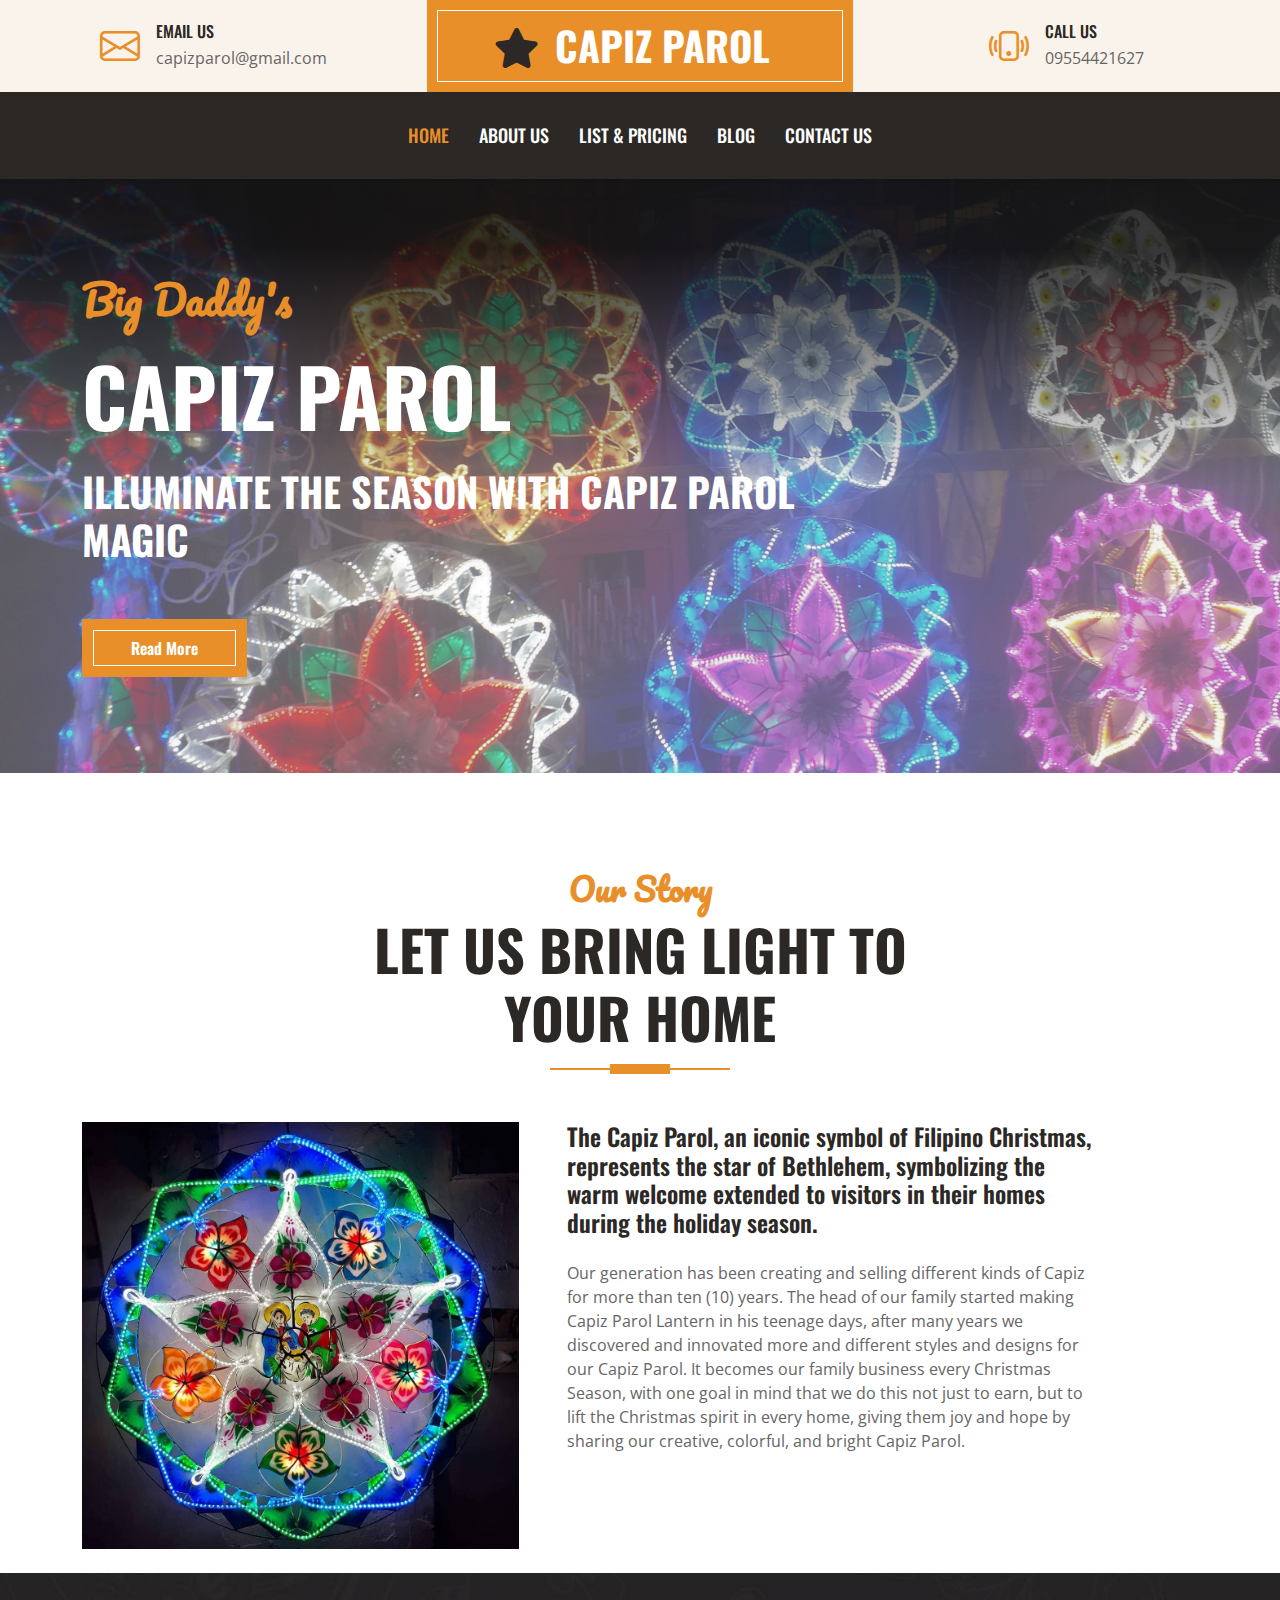
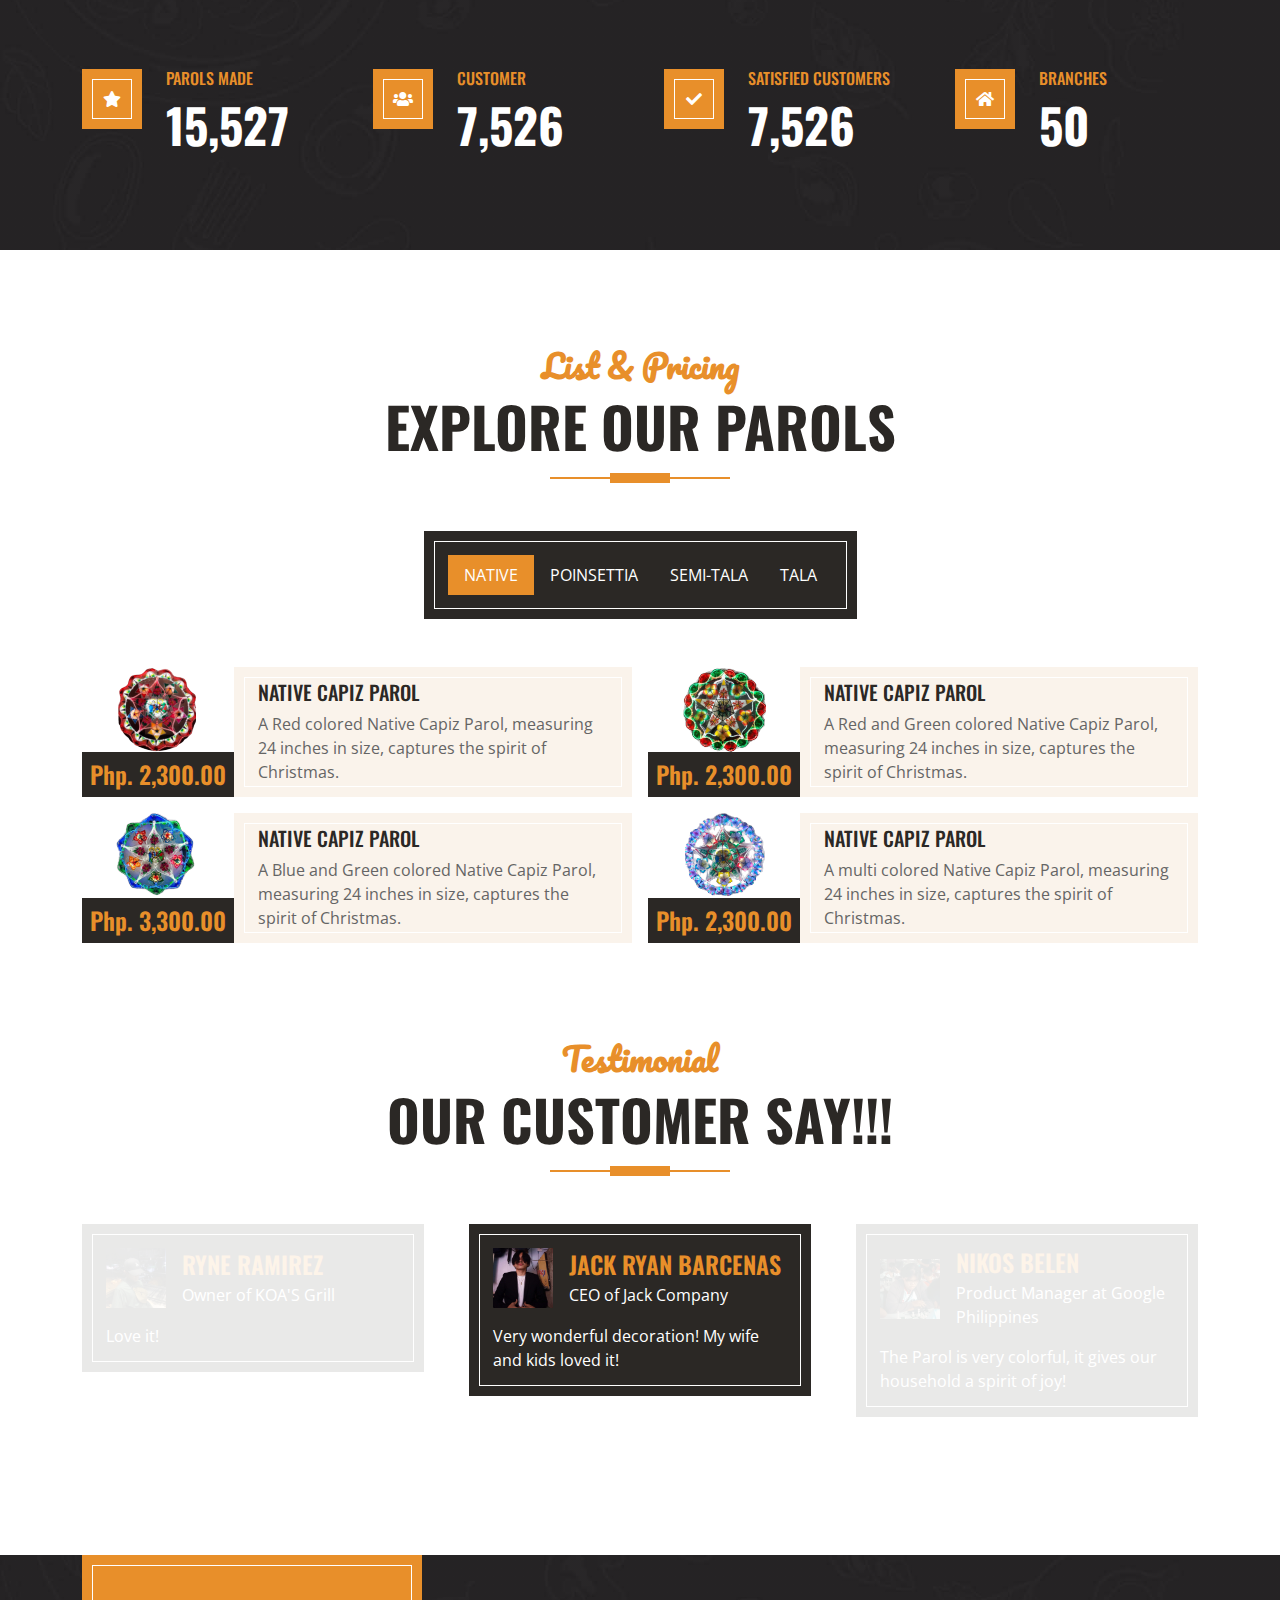
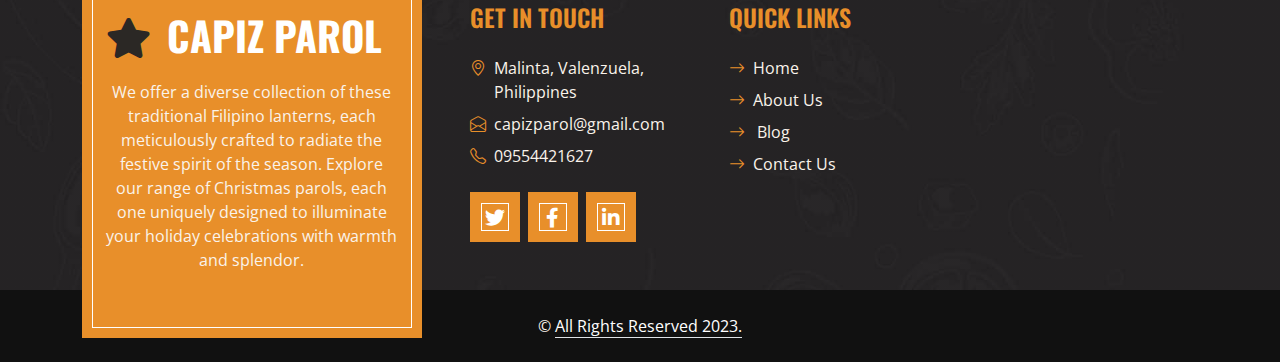
<file: index.html>
<!DOCTYPE html>
<html lang="en">

<head>
    <meta charset="utf-8">
    <title>Capiz Parol</title>
    <meta content="width=device-width, initial-scale=1.0" name="viewport">
    <meta content="Free HTML Templates" name="keywords">
    <meta content="Free HTML Templates" name="description">

    <!-- Favicon -->
    <link href="img/favicon.ico" rel="icon">

    <!-- Google Web Fonts -->
    <link rel="preconnect" href="https://fonts.googleapis.com">
    <link rel="preconnect" href="https://fonts.gstatic.com" crossorigin>
    <link href="https://fonts.googleapis.com/css2?family=Open+Sans:wght@400;600&family=Oswald:wght@500;600;700&family=Pacifico&display=swap" rel="stylesheet"> 

    <!-- Icon Font Stylesheet -->
    <link href="https://cdnjs.cloudflare.com/ajax/libs/font-awesome/5.10.0/css/all.min.css" rel="stylesheet">
    <link href="https://cdn.jsdelivr.net/npm/bootstrap-icons@1.4.1/font/bootstrap-icons.css" rel="stylesheet">

    <!-- Libraries Stylesheet -->
    <link href="lib/owlcarousel/assets/owl.carousel.min.css" rel="stylesheet">

    <!-- Customized Bootstrap Stylesheet -->
    <link href="css/bootstrap.min.css" rel="stylesheet">

    <!-- Template Stylesheet -->
    <link href="css/style.css" rel="stylesheet">
    <link rel="icon" href="img/logo.png">
</head>

<body>
    <!-- Topbar Start -->
    <div class="container-fluid px-0 d-none d-lg-block">
        <div class="row gx-0">
            <div class="col-lg-4 text-center bg-secondary py-3">
                <div class="d-inline-flex align-items-center justify-content-center">
                    <i class="bi bi-envelope fs-1 text-primary me-3"></i>
                    <div class="text-start">
                        <h6 class="text-uppercase mb-1">Email Us</h6>
                        <span>capizparol@gmail.com</span>
                    </div>
                </div>
            </div>
            <div class="col-lg-4 text-center bg-primary border-inner py-3">
                <div class="d-inline-flex align-items-center justify-content-center">
                    <a href="index.html" class="navbar-brand">
                        <h1 class="m-0 text-uppercase text-white"><i class="fa fa-star fs-1 text-dark me-3"></i>Capiz Parol</h1>
                    </a>
                </div>
            </div>
            <div class="col-lg-4 text-center bg-secondary py-3">
                <div class="d-inline-flex align-items-center justify-content-center">
                    <i class="bi bi-phone-vibrate fs-1 text-primary me-3"></i>
                    <div class="text-start">
                        <h6 class="text-uppercase mb-1">Call Us</h6>
                        <span>09554421627</span>
                    </div>
                </div>
            </div>
        </div>
    </div>
    <!-- Topbar End -->


    <!-- Navbar Start -->
    <nav class="navbar navbar-expand-lg bg-dark navbar-dark shadow-sm py-3 py-lg-0 px-3 px-lg-0">
        <a href="index.html" class="navbar-brand d-block d-lg-none">
            <h1 class="m-0 text-uppercase text-white"><i class="fa fa-birthday-cake fs-1 text-primary me-3"></i>Capiz Parol</h1>
        </a>
        <button class="navbar-toggler" type="button" data-bs-toggle="collapse" data-bs-target="#navbarCollapse">
            <span class="navbar-toggler-icon"></span>
        </button>
        <div class="collapse navbar-collapse" id="navbarCollapse">
            <div class="navbar-nav ms-auto mx-lg-auto py-0">
                <a href="index.html" class="nav-item nav-link active">Home</a>
                <a href="about.html" class="nav-item nav-link">About Us</a>
                <a href="menu.html" class="nav-item nav-link">List & Pricing</a>
                <a href="blog.html" class="nav-item nav-link">Blog</a>
                <a href="contact.html" class="nav-item nav-link">Contact Us</a>
            </div>
        </div>
    </nav>
    <!-- Navbar End -->


    <!-- Hero Start -->
    <div class="container-fluid bg-primary py-5 mb-5 hero-header">
        <div class="container py-5">
            <div class="row justify-content-start">
                <div class="col-lg-8 text-center text-lg-start">
                    <h1 class="font-secondary text-primary mb-4">Big Daddy's</h1>
                    <h1 class="display-1 text-uppercase text-white mb-4">Capiz Parol</h1>
                    <h1 class="text-uppercase text-white">Illuminate the Season with Capiz Parol Magic</h1>
                    <div class="d-flex align-items-center justify-content-center justify-content-lg-start pt-5">
                        <a href="about.html" class="btn btn-primary border-inner py-3 px-5 me-5">Read More</a>
                        
                    </div>
                </div>
            </div>
        </div>
    </div>
    <!-- Hero End -->



    <!-- About Start -->
    <div class="container-fluid pt-5">
        <div class="container">
            <div class="section-title position-relative text-center mx-auto mb-5 pb-3" style="max-width: 600px;">
                <h2 class="text-primary font-secondary">Our Story</h2>
                <h1 class="display-4 text-uppercase">Let us Bring light to your home</h1>
            </div>
            <div class="row gx-5">
                <div class="col-lg-5 mb-5 mb-lg-0" style="min-height: 400px;">
                    <div class="position-relative h-100">
                        <img class="position-absolute w-100 h-100" src="img/parol-about.jpg" style="object-fit: cover;">
                    </div>
                </div>
                <div class="col-lg-6 pb-5">
                    <h4 class="mb-4">The Capiz Parol, an iconic symbol of Filipino Christmas, represents the star of Bethlehem, symbolizing the warm welcome extended to visitors 
                        in their homes during the holiday season.</h4>

                    <p class="mb-5">Our generation has been creating and selling different kinds of Capiz for more than ten (10) years. The head of our family started making Capiz 
                        Parol Lantern in his teenage days, after many years we discovered and innovated more and different styles and designs for our Capiz Parol. It becomes our 
                        family business every Christmas Season, with one goal in mind that we do this not just to earn, but to lift the Christmas spirit in every home, giving them 
                        joy and hope by sharing our creative, colorful, and bright Capiz Parol.</p>
                    
                </div>
            </div>
        </div>
    </div>
    <!-- About End -->


    <!-- Facts Start -->
    <br>
    <div class="container-fluid bg-img py-5 mb-5">
        <div class="container py-5">
            <div class="row gx-5 gy-4">
                <div class="col-lg-3 col-md-6">
                    <div class="d-flex">
                        <div class="bg-primary border-inner d-flex align-items-center justify-content-center mb-3" style="width: 60px; height: 60px;">
                            <i class="fa fa-star text-white"></i>
                        </div>
                        <div class="ps-4">
                            <h6 class="text-primary text-uppercase">Parols made</h6>
                            <h1 class="display-5 text-white mb-0" data-toggle="counter-up">15,527</h1>
                        </div>
                    </div>
                </div>
                <div class="col-lg-3 col-md-6">
                    <div class="d-flex">
                        <div class="bg-primary border-inner d-flex align-items-center justify-content-center mb-3" style="width: 60px; height: 60px;">
                            <i class="fa fa-users text-white"></i>
                        </div>
                        <div class="ps-4">
                            <h6 class="text-primary text-uppercase">Customer</h6>
                            <h1 class="display-5 text-white mb-0" data-toggle="counter-up">7,526</h1>
                        </div>
                    </div>
                </div>
                <div class="col-lg-3 col-md-6">
                    <div class="d-flex">
                        <div class="bg-primary border-inner d-flex align-items-center justify-content-center mb-3" style="width: 60px; height: 60px;">
                            <i class="fa fa-check text-white"></i>
                        </div>
                        <div class="ps-4">
                            <h6 class="text-primary text-uppercase">Satisfied Customers</h6>
                            <h1 class="display-5 text-white mb-0" data-toggle="counter-up">7,526</h1>
                        </div>
                    </div>
                </div>
                <div class="col-lg-3 col-md-6">
                    <div class="d-flex">
                        <div class="bg-primary border-inner d-flex align-items-center justify-content-center mb-3" style="width: 60px; height: 60px;">
                            <i class="fa fa-home text-white"></i>
                        </div>
                        <div class="ps-4">
                            <h6 class="text-primary text-uppercase">Branches</h6>
                            <h1 class="display-5 text-white mb-0" data-toggle="counter-up">50</h1>
                        </div>
                    </div>
                </div>
            </div>
        </div>
    </div>
    <!-- Facts End -->


    <!-- Products Start -->
    <div class="container-fluid about py-5">
        <div class="container">
            <div class="section-title position-relative text-center mx-auto mb-5 pb-3" style="max-width: 600px;">
                <h2 class="text-primary font-secondary">List & Pricing</h2>
                <h1 class="display-4 text-uppercase">Explore Our Parols</h1>
            </div>
            <div class="tab-class text-center">
                <ul class="nav nav-pills d-inline-flex justify-content-center bg-dark text-uppercase border-inner p-4 mb-5">
                    <li class="nav-item">
                        <a class="nav-link text-white active" data-bs-toggle="pill" href="#tab-1">Native</a>
                    </li>
                    <li class="nav-item">
                        <a class="nav-link text-white " data-bs-toggle="pill" href="#tab-2">Poinsettia</a>
                    </li>
                    <li class="nav-item">
                        <a class="nav-link text-white" data-bs-toggle="pill" href="#tab-3">Semi-Tala</a>
                    </li>
                    <li class="nav-item">
                        <a class="nav-link text-white" data-bs-toggle="pill" href="#tab-4">Tala</a>
                    </li>
                </ul>
                <div class="tab-content">
                    <div id="tab-1" class="tab-pane fade show p-0 active">
                        <div class="row g-3">
                            <div class="col-lg-6">
                                <div class="d-flex h-100">
                                    <div class="flex-shrink-0">
                                        <img class="img-fluid" src="img/native/native-red.png" alt="" style="width: 150px; height: 85px;">
                                        <h4 class="bg-dark text-primary p-2 m-0">Php. 2,300.00</h4>
                                    </div>
                                    <div class="d-flex flex-column justify-content-center text-start bg-secondary border-inner px-4">
                                        <h5 class="text-uppercase">Native Capiz Parol</h5>
                                        <span>A Red colored Native Capiz Parol, measuring 24 inches in size, captures the spirit of Christmas.</span>
                                    </div>
                                </div>
                            </div>
                            <div class="col-lg-6">
                                <div class="d-flex h-100">
                                    <div class="flex-shrink-0">
                                        <img class="img-fluid" src="img/native/native-red-green.png" alt="" style="width: 150px; height: 85px;">
                                        <h4 class="bg-dark text-primary p-2 m-0">Php. 2,300.00</h4>
                                    </div>
                                    <div class="d-flex flex-column justify-content-center text-start bg-secondary border-inner px-4">
                                        <h5 class="text-uppercase">Native Capiz Parol</h5>
                                        <span>A Red and Green colored Native Capiz Parol, measuring 24 inches in size, captures the spirit of Christmas.</span>
                                    </div>
                                </div>
                            </div>
                            <div class="col-lg-6">
                                <div class="d-flex h-100">
                                    <div class="flex-shrink-0">
                                        <img class="img-fluid" src="img/native/native-blue-green.png" alt="" style="width: 150px; height: 85px;">
                                        <h4 class="bg-dark text-primary p-2 m-0">Php. 3,300.00</h4>
                                    </div>
                                    <div class="d-flex flex-column justify-content-center text-start bg-secondary border-inner px-4">
                                        <h5 class="text-uppercase">Native Capiz Parol</h5>
                                        <span>A Blue and Green colored Native Capiz Parol, measuring 24 inches in size, captures the spirit of Christmas.</span>
                                    </div>
                                </div>
                            </div>
                            <div class="col-lg-6">
                                <div class="d-flex h-100">
                                    <div class="flex-shrink-0">
                                        <img class="img-fluid" src="img/native/native-multi-colored.png" alt="" style="width: 150px; height: 85px;">
                                        <h4 class="bg-dark text-primary p-2 m-0">Php. 2,300.00</h4>
                                    </div>
                                    <div class="d-flex flex-column justify-content-center text-start bg-secondary border-inner px-4">
                                        <h5 class="text-uppercase">Native Capiz Parol</h5>
                                        <span>A multi colored Native Capiz Parol, measuring 24 inches in size, captures the spirit of Christmas.</span>
                                    </div>
                                </div>
                            </div>
                           
                           
                        </div>
                    </div>
                    <div id="tab-2" class="tab-pane fade show p-0">
                        <div class="row g-3">
                            <div class="col-lg-6">
                                <div class="d-flex h-100">
                                    <div class="flex-shrink-0">
                                        <img class="img-fluid" src="img/poinsettia/poinsettia-yellow.png" alt="" style="width: 150px; height: 85px;">
                                        <h4 class="bg-dark text-primary p-2 m-0">Php. 1,800.00</h4>
                                    </div>
                                    <div class="d-flex flex-column justify-content-center text-start bg-secondary border-inner px-4">
                                        <h5 class="text-uppercase">Poinsettia Capiz Parol (Yellow) </h5>
                                        <span>A Yellow colored Poinsettia Capiz Parol, measuring 20 inches in size, captures the spirit of Christmas.</span>
                                    </div>
                                </div>
                            </div>
                            <div class="col-lg-6">
                                <div class="d-flex h-100">
                                    <div class="flex-shrink-0">
                                        <img class="img-fluid" src="img/poinsettia/poinsettia-blue1.png" alt="" style="width: 150px; height: 85px;">
                                        <h4 class="bg-dark text-primary p-2 m-0">Php. 1,800.00</h4>
                                    </div>
                                    <div class="d-flex flex-column justify-content-center text-start bg-secondary border-inner px-4">
                                        <h5 class="text-uppercase">Poinsettia Capiz Parol (Blue) </h5>
                                        <span>A Blue colored Poinsettia Capiz Parol, measuring 20 inches in size, captures the spirit of Christmas.</span>
                                    </div>
                                </div>
                            </div>
                            <div class="col-lg-6">
                                <div class="d-flex h-100">
                                    <div class="flex-shrink-0">
                                        <img class="img-fluid" src="img/poinsettia/poinsettia-blue-white1.png" alt="" style="width: 150px; height: 85px;">
                                        <h4 class="bg-dark text-primary p-2 m-0">Php. 1,800.00</h4>
                                    </div>
                                    <div class="d-flex flex-column justify-content-center text-start bg-secondary border-inner px-4">
                                        <h5 class="text-uppercase">Poinsettia Capiz Parol (Blue and White)</h5>
                                        <span>A Blue and White colored Poinsettia Capiz Parol, measuring 20 inches in size, captures the spirit of Christmas.</span>
                                    </div>
                                </div>
                            </div>
                            <div class="col-lg-6">
                                <div class="d-flex h-100">
                                    <div class="flex-shrink-0">
                                        <img class="img-fluid" src="img/poinsettia/poinsettia-multi-color1.png" alt="" style="width: 150px; height: 85px;">
                                        <h4 class="bg-dark text-primary p-2 m-0">Php. 4,000.00</h4>
                                    </div>
                                    <div class="d-flex flex-column justify-content-center text-start bg-secondary border-inner px-4">
                                        <h5 class="text-uppercase">Poinsettia Capiz Parol (MULTICOLOR)</h5>
                                        <span>A multicolored Poinsettia Capiz Parol, measuring 30 inches in size, captures the spirit of Christmas.</span>
                                    </div>
                                </div>
                            </div>
                            <div class="col-lg-6">
                                <div class="d-flex h-100">
                                    <div class="flex-shrink-0">
                                        <img class="img-fluid" src="img/poinsettia/poinsettia-plantita-multicolor1.png" alt="" style="width: 150px; height: 85px;">
                                        <h4 class="bg-dark text-primary p-2 m-0">Php. 1,300.00</h4>
                                    </div>
                                    <div class="d-flex flex-column justify-content-center text-start bg-secondary border-inner px-4">
                                        <h5 class="text-uppercase">Poinsettia Capiz Parol (Plantita Multicolor)</h5>
                                        <span>A Plantita multicolored Poinsettia Capiz Parol, measuring 15 inches in size, captures the spirit of Christmas.</span>
                                    </div>
                                </div>
                            </div>
                            <div class="col-lg-6">
                                <div class="d-flex h-100">
                                    <div class="flex-shrink-0">
                                        <img class="img-fluid" src="img/poinsettia/poinsettia-plantita-multicolor2.png" alt="" style="width: 150px; height: 85px;">
                                        <h4 class="bg-dark text-primary p-2 m-0">Php. 2,600.00</h4>
                                    </div>
                                    <div class="d-flex flex-column justify-content-center text-start bg-secondary border-inner px-4">
                                        <h5 class="text-uppercase">Poinsettia Capiz Parol (Plantita Multicolor)</h5>
                                        <span>A Plantita multicolored Poinsettia Capiz Parol, measuring 24 inches in size, captures the spirit of Christmas.</span>
                                    </div>
                                </div>
                            </div>
                            <div class="col-lg-6">
                                <div class="d-flex h-100">
                                    <div class="flex-shrink-0">
                                        <img class="img-fluid" src="img/poinsettia/poinsettia-plantita-warmwhite1.png" alt="" style="width: 150px; height: 85px;">
                                        <h4 class="bg-dark text-primary p-2 m-0">Php. 2,000.00</h4>
                                    </div>
                                    <div class="d-flex flex-column justify-content-center text-start bg-secondary border-inner px-4">
                                        <h5 class="text-uppercase">Poinsettia Capiz Parol (Plantita Warm White)</h5>
                                        <span>A Plantita Warm White colored Poinsettia Capiz Parol, measuring 20 inches in size, captures the spirit of Christmas.</span>
                                    </div>
                                </div>
                            </div>
                            <div class="col-lg-6">
                                <div class="d-flex h-100">
                                    <div class="flex-shrink-0">
                                        <img class="img-fluid" src="img/poinsettia/poinsettia-plantita-warmwhite2.png" alt="" style="width: 150px; height: 85px;">
                                        <h4 class="bg-dark text-primary p-2 m-0">Php. 2,600.00</h4>
                                    </div>
                                    <div class="d-flex flex-column justify-content-center text-start bg-secondary border-inner px-4">
                                        <h5 class="text-uppercase">Poinsettia Capiz Parol (Plantita Warm White)</h5>
                                        <span>A Plantita Warm White colored Poinsettia Capiz Parol, measuring 25 inches in size, captures the spirit of Christmas.</span>
                                    </div>
                                </div>
                            </div>
                            <div class="col-lg-6">
                                <div class="d-flex h-100">
                                    <div class="flex-shrink-0">
                                        <img class="img-fluid" src="img/poinsettia/poinsettia-plantita-white1.png" alt="" style="width: 150px; height: 85px;">
                                        <h4 class="bg-dark text-primary p-2 m-0">Php. 1,300.00</h4>
                                    </div>
                                    <div class="d-flex flex-column justify-content-center text-start bg-secondary border-inner px-4">
                                        <h5 class="text-uppercase">Poinsettia Capiz Parol (Plantita White)</h5>
                                        <span>A Plantita White colored Poinsettia Capiz Parol, measuring 15 inches in size, captures the spirit of Christmas.</span>
                                    </div>
                                </div>
                            </div>
                            <div class="col-lg-6">
                                <div class="d-flex h-100">
                                    <div class="flex-shrink-0">
                                        <img class="img-fluid" src="img/poinsettia/poinsettia-plantita-white2.png" alt="" style="width: 150px; height: 85px;">
                                        <h4 class="bg-dark text-primary p-2 m-0">Php. 2,000.00</h4>
                                    </div>
                                    <div class="d-flex flex-column justify-content-center text-start bg-secondary border-inner px-4">
                                        <h5 class="text-uppercase">Poinsettia Capiz Parol (Plantita White) </h5>
                                        <span>A Plantita White colored Poinsettia Capiz Parol, measuring 20 inches in size, captures the spirit of Christmas.</span>
                                    </div>
                                </div>
                            </div>
                            <div class="col-lg-6">
                                <div class="d-flex h-100">
                                    <div class="flex-shrink-0">
                                        <img class="img-fluid" src="img/poinsettia/poinsettia-plantita-white3.png" alt="" style="width: 150px; height: 85px;">
                                        <h4 class="bg-dark text-primary p-2 m-0">Php. 2,600.00</h4>
                                    </div>
                                    <div class="d-flex flex-column justify-content-center text-start bg-secondary border-inner px-4">
                                        <h5 class="text-uppercase">Poinsettia Capiz Parol (Plantita White)</h5>
                                        <span>A Plantita White colored Poinsettia Capiz Parol, measuring 25 inches in size, captures the spirit of Christmas.</span>
                                    </div>
                                </div>
                            </div>
                            <div class="col-lg-6">
                                <div class="d-flex h-100">
                                    <div class="flex-shrink-0">
                                        <img class="img-fluid" src="img/poinsettia/poinsettia-plantita-purewhite1.png" alt="" style="width: 150px; height: 85px;">
                                        <h4 class="bg-dark text-primary p-2 m-0">Php. 1,800.00</h4>
                                    </div>
                                    <div class="d-flex flex-column justify-content-center text-start bg-secondary border-inner px-4">
                                        <h5 class="text-uppercase">Poinsettia Capiz Parol (Pure White)</h5>
                                        <span>A Pure White colored Poinsettia Capiz Parol, measuring 20 inches in size, captures the spirit of Christmas.</span>
                                    </div>
                                </div>
                            </div>
                            <div class="col-lg-6">
                                <div class="d-flex h-100">
                                    <div class="flex-shrink-0">
                                        <img class="img-fluid" src="img/poinsettia/poinsettia-red-white1.png" alt="" style="width: 150px; height: 85px;">
                                        <h4 class="bg-dark text-primary p-2 m-0">Php. 1,800.00</h4>
                                    </div>
                                    <div class="d-flex flex-column justify-content-center text-start bg-secondary border-inner px-4">
                                        <h5 class="text-uppercase">Poinsettia Capiz Parol (Red and White)</h5>
                                        <span>A Red and White colored Poinsettia Capiz Parol, measuring 20 inches in size, captures the spirit of Christmas.</span>
                                    </div>
                                </div>
                            </div>
                            
                            <div class="col-lg-6">
                                <div class="d-flex h-100">
                                    <div class="flex-shrink-0">
                                        <img class="img-fluid" src="img/poinsettia/poinsettia-warmred1.png" alt="" style="width: 150px; height: 85px;">
                                        <h4 class="bg-dark text-primary p-2 m-0">Php. 4,000.00</h4>
                                    </div>
                                    <div class="d-flex flex-column justify-content-center text-start bg-secondary border-inner px-4">
                                        <h5 class="text-uppercase">Poinsettia Capiz Parol (Warm Red)</h5>
                                        <span>A Warm Red colored Poinsettia Capiz Parol, measuring 30 inches in size, captures the spirit of Christmas.</span>
                                    </div>
                                </div>
                            </div>
                            <div class="col-lg-6">
                                <div class="d-flex h-100">
                                    <div class="flex-shrink-0">
                                        <img class="img-fluid" src="img/poinsettia/poinsettia-warmwhite1.png" alt="" style="width: 150px; height: 85px;">
                                        <h4 class="bg-dark text-primary p-2 m-0">Php. 1,800.00</h4>
                                    </div>
                                    <div class="d-flex flex-column justify-content-center text-start bg-secondary border-inner px-4">
                                        <h5 class="text-uppercase">Poinsettia Capiz Parol (Warm White)</h5>
                                        <span>A Warm White colored Poinsettia Capiz Parol, measuring 20 inches in size, captures the spirit of Christmas.</span>
                                    </div>
                                </div>
                            </div>
                            <div class="col-lg-6">
                                <div class="d-flex h-100">
                                    <div class="flex-shrink-0">
                                        <img class="img-fluid" src="img/poinsettia/poinsettia-white1.png" alt="" style="width: 150px; height: 85px;">
                                        <h4 class="bg-dark text-primary p-2 m-0">Php. 1,800.000</h4>
                                    </div>
                                    <div class="d-flex flex-column justify-content-center text-start bg-secondary border-inner px-4">
                                        <h5 class="text-uppercase">Poinsettia Capiz Parol (White)</h5>
                                        <span>A White colored Poinsettia Capiz Parol, measuring 20 inches in size, captures the spirit of Christmas.</span>
                                    </div>
                                </div>
                            </div>
                         
                        </div>
                    </div>
                    <div id="tab-3" class="tab-pane fade show p-0">
                        <div class="row g-3">
                            <div class="col-lg-6">
                                <div class="d-flex h-100">
                                    <div class="flex-shrink-0">
                                        <img class="img-fluid" src="img/semi tala/semi-tala-multicolor.png" alt="" style="width: 150px; height: 85px;">
                                        <h4 class="bg-dark text-primary p-2 m-0">Php. 2,300.000</h4>
                                    </div>
                                    <div class="d-flex flex-column justify-content-center text-start bg-secondary border-inner px-4">
                                        <h5 class="text-uppercase">Semi-Tala Capiz Parol (Multicolor)</h5>
                                        <span>A multi colored Semi-Tala Capiz Parol, measuring 24 inches in size, captures the spirit of Christmas.</span>
                                    </div>
                                </div>
                            </div>
                           
                        </div>
                    </div>

                    <div id="tab-4" class="tab-pane fade show p-0">
                        <div class="row g-3">
                            <div class="col-lg-6">
                                <div class="d-flex h-100">
                                    <div class="flex-shrink-0">
                                        <img class="img-fluid" src="img/tala/tala-blue-pink1.png" alt="" style="width: 150px; height: 85px;">
                                        <h4 class="bg-dark text-primary p-2 m-0">Php. 2,500.000</h4>
                                    </div>
                                    <div class="d-flex flex-column justify-content-center text-start bg-secondary border-inner px-4">
                                        <h5 class="text-uppercase">Tala Capiz Parol (Blue and Pink)</h5>
                                        <span>A Blue and Pink colored Tala Capiz Parol, measuring 25 inches in size, captures the spirit of Christmas.</span>
                                    </div>
                                </div>
                            </div>
                            <div class="col-lg-6">
                                <div class="d-flex h-100">
                                    <div class="flex-shrink-0">
                                        <img class="img-fluid" src="img/tala/tala-multicolor-1.png" alt="" style="width: 150px; height: 85px;">
                                        <h4 class="bg-dark text-primary p-2 m-0">Php. 2,500.000</h4>
                                    </div>
                                    <div class="d-flex flex-column justify-content-center text-start bg-secondary border-inner px-4">
                                        <h5 class="text-uppercase">Tala Capiz Parol (Multicolor)</h5>
                                        <span>A multicolored Tala Capiz Parol, measuring 25 inches in size, captures the spirit of Christmas.</span>
                                    </div>
                                </div>
                            </div>
                            <div class="col-lg-6">
                                <div class="d-flex h-100">
                                    <div class="flex-shrink-0">
                                        <img class="img-fluid" src="img/tala/tala-multicolor-2.png" alt="" style="width: 150px; height: 85px;">
                                        <h4 class="bg-dark text-primary p-2 m-0">Php. 4,000.000</h4>
                                    </div>
                                    <div class="d-flex flex-column justify-content-center text-start bg-secondary border-inner px-4">
                                        <h5 class="text-uppercase">Tala Capiz Parol (Multicolor)</h5>
                                        <span>A multicolored Tala Capiz Parol, measuring 30 inches in size, captures the spirit of Christmas.</span>
                                    </div>
                                </div>
                            </div>
                            <div class="col-lg-6">
                                <div class="d-flex h-100">
                                    <div class="flex-shrink-0">
                                        <img class="img-fluid" src="img/tala/tala-purewhite1.png" alt="" style="width: 150px; height: 85px;">
                                        <h4 class="bg-dark text-primary p-2 m-0">Php. 4,000.000</h4>
                                    </div>
                                    <div class="d-flex flex-column justify-content-center text-start bg-secondary border-inner px-4">
                                        <h5 class="text-uppercase">Tala Capiz Parol (Pure White)</h5>
                                        <span>A White Colored Tala Capiz Parol, measuring 30 inches in size, captures the spirit of Christmas.</span>
                                    </div>
                                </div>
                            </div>
                            <div class="col-lg-6">
                                <div class="d-flex h-100">
                                    <div class="flex-shrink-0">
                                        <img class="img-fluid" src="img/tala/tala-red-green1.png" alt="" style="width: 150px; height: 85px;">
                                        <h4 class="bg-dark text-primary p-2 m-0">Php. 2,500.000</h4>
                                    </div>
                                    <div class="d-flex flex-column justify-content-center text-start bg-secondary border-inner px-4">
                                        <h5 class="text-uppercase">Tala Capiz Parol (Red and Green)</h5>
                                        <span>A Red and Green colored Semi-Tala Capiz Parol, measuring 25 inches in size, captures the spirit of Christmas.</span>
                                    </div>
                                </div>
                            </div>
                            <div class="col-lg-6">
                                <div class="d-flex h-100">
                                    <div class="flex-shrink-0">
                                        <img class="img-fluid" src="img/tala/tala-red-green2.png" alt="" style="width: 150px; height: 85px;">
                                        <h4 class="bg-dark text-primary p-2 m-0">Php. 4,000.000</h4>
                                    </div>
                                    <div class="d-flex flex-column justify-content-center text-start bg-secondary border-inner px-4">
                                        <h5 class="text-uppercase">Tala Capiz Parol (Red and Green)</h5>
                                        <span>A Red and Green colored Semi-Tala Capiz Parol, measuring 30 inches in size, captures the spirit of Christmas.</span>
                                    </div>
                                </div>
                            </div>

                        </div>
                    </div>
                </div>
            </div>
        </div>
    </div>
    <!-- Products End -->



    <!-- Testimonial Start -->
    <div class="container-fluid py-5">
        <div class="container">
            <div class="section-title position-relative text-center mx-auto mb-5 pb-3" style="max-width: 600px;">
                <h2 class="text-primary font-secondary">Testimonial</h2>
                <h1 class="display-4 text-uppercase">Our Customer Say!!!</h1>
            </div>
            <div class="owl-carousel testimonial-carousel">
                <div class="testimonial-item bg-dark text-white border-inner p-4">
                    <div class="d-flex align-items-center mb-3">
                        <img class="img-fluid flex-shrink-0" src="img/testimonial-1.png" style="width: 60px; height: 60px;">
                        <div class="ps-3">
                            <h4 class="text-primary text-uppercase mb-1">Jack Ryan Barcenas</h4>
                            <span>CEO of Jack Company</span>
                        </div>
                    </div>
                    <p class="mb-0">Very wonderful decoration! My wife and kids loved it!
                    </p>
                </div>
                <div class="testimonial-item bg-dark text-white border-inner p-4">
                    <div class="d-flex align-items-center mb-3">
                        <img class="img-fluid flex-shrink-0" src="img/testimonial-2.png" style="width: 60px; height: 60px;">
                        <div class="ps-3">
                            <h4 class="text-primary text-uppercase mb-1">Nikos Belen</h4>
                            <span>Product Manager at Google Philippines</span>
                        </div>
                    </div>
                    <p class="mb-0">The Parol is very colorful, it gives our household a spirit of joy!
                    </p>
                </div>
                <div class="testimonial-item bg-dark text-white border-inner p-4">
                    <div class="d-flex align-items-center mb-3">
                        <img class="img-fluid flex-shrink-0" src="img/testimonial-3.png" style="width: 60px; height: 60px;">
                        <div class="ps-3">
                            <h4 class="text-primary text-uppercase mb-1">Ryne Ramirez</h4>
                            <span>Owner of KOA'S Grill</span>
                        </div>
                    </div>
                    <p class="mb-0">Love it!
                    </p>
                </div>
            </div>
        </div>
    </div>
    <!-- Testimonial End -->
    

    <!-- Footer Start -->
    <div class="container-fluid bg-img text-secondary" style="margin-top: 90px">
        <div class="container">
            <div class="row gx-5">
                <div class="col-lg-4 col-md-6 mb-lg-n5">
                    <div class="d-flex flex-column align-items-center justify-content-center text-center h-100 bg-primary border-inner p-4">
                        <a href="index.html" class="navbar-brand">
                            <h1 class="m-0 text-uppercase text-white"><i class="fa fa-star fs-1 text-dark me-3"></i>Capiz Parol</h1>
                        </a>
                        <p class="mt-3">We offer a diverse collection of these traditional Filipino lanterns, each meticulously crafted to radiate the festive spirit of the season. 
                            Explore our range of Christmas parols, each one uniquely designed to illuminate your holiday celebrations with warmth and splendor.</p>
                    </div>
                </div>
                <div class="col-lg-8 col-md-6">
                    <div class="row gx-5">
                        <div class="col-lg-4 col-md-12 pt-5 mb-5">
                            <h4 class="text-primary text-uppercase mb-4">Get In Touch</h4>
                            <div class="d-flex mb-2">
                                <i class="bi bi-geo-alt text-primary me-2"></i>
                                <p class="mb-0">Malinta, Valenzuela, Philippines</p>
                            </div>
                            <div class="d-flex mb-2">
                                <i class="bi bi-envelope-open text-primary me-2"></i>
                                <p class="mb-0">capizparol@gmail.com</p>
                            </div>
                            <div class="d-flex mb-2">
                                <i class="bi bi-telephone text-primary me-2"></i>
                                <p class="mb-0">09554421627</p>
                            </div>
                            <div class="d-flex mt-4">
                                <a class="btn btn-lg btn-primary btn-lg-square border-inner rounded-0 me-2" href="#"><i class="fab fa-twitter fw-normal"></i></a>
                                <a class="btn btn-lg btn-primary btn-lg-square border-inner rounded-0 me-2" href="#"><i class="fab fa-facebook-f fw-normal"></i></a>
                                <a class="btn btn-lg btn-primary btn-lg-square border-inner rounded-0 me-2" href="#"><i class="fab fa-linkedin-in fw-normal"></i></a>
                            </div>
                        </div>
                        <div class="col-lg-4 col-md-12 pt-0 pt-lg-5 mb-5">
                            <h4 class="text-primary text-uppercase mb-4">Quick Links</h4>
                            <div class="d-flex flex-column justify-content-start">
                                <a class="text-secondary mb-2" href="index.html"><i class="bi bi-arrow-right text-primary me-2"></i>Home</a>
                                <a class="text-secondary mb-2" href="about.html"><i class="bi bi-arrow-right text-primary me-2"></i>About Us</a>
                                <a class="text-secondary mb-2" href="blog.html"><i class="bi bi-arrow-right text-primary me-2"></i> Blog</a>
                                <a class="text-secondary" href="contact.html"><i class="bi bi-arrow-right text-primary me-2"></i>Contact Us</a>
                            </div>
                        </div>
                        
                    </div>
                </div>
            </div>
        </div>
    </div>
    <div class="container-fluid text-secondary py-4" style="background: #111111;">
        <div class="container text-center">
            <p class="mb-0">&copy; <a class="text-white border-bottom" href="#"> All Rights Reserved 2023. 
			
        </div>
    </div>
    <!-- Footer End -->


    <!-- Back to Top -->
    <a href="#" class="btn btn-primary border-inner py-3 fs-4 back-to-top"><i class="bi bi-arrow-up"></i></a>


    <!-- JavaScript Libraries -->
    <script src="https://code.jquery.com/jquery-3.4.1.min.js"></script>
    <script src="https://cdn.jsdelivr.net/npm/bootstrap@5.0.0/dist/js/bootstrap.bundle.min.js"></script>
    <script src="lib/easing/easing.min.js"></script>
    <script src="lib/waypoints/waypoints.min.js"></script>
    <script src="lib/counterup/counterup.min.js"></script>
    <script src="lib/owlcarousel/owl.carousel.min.js"></script>

    <!-- Template Javascript -->
    <script src="js/main.js"></script>
</body>

</html>
</file>
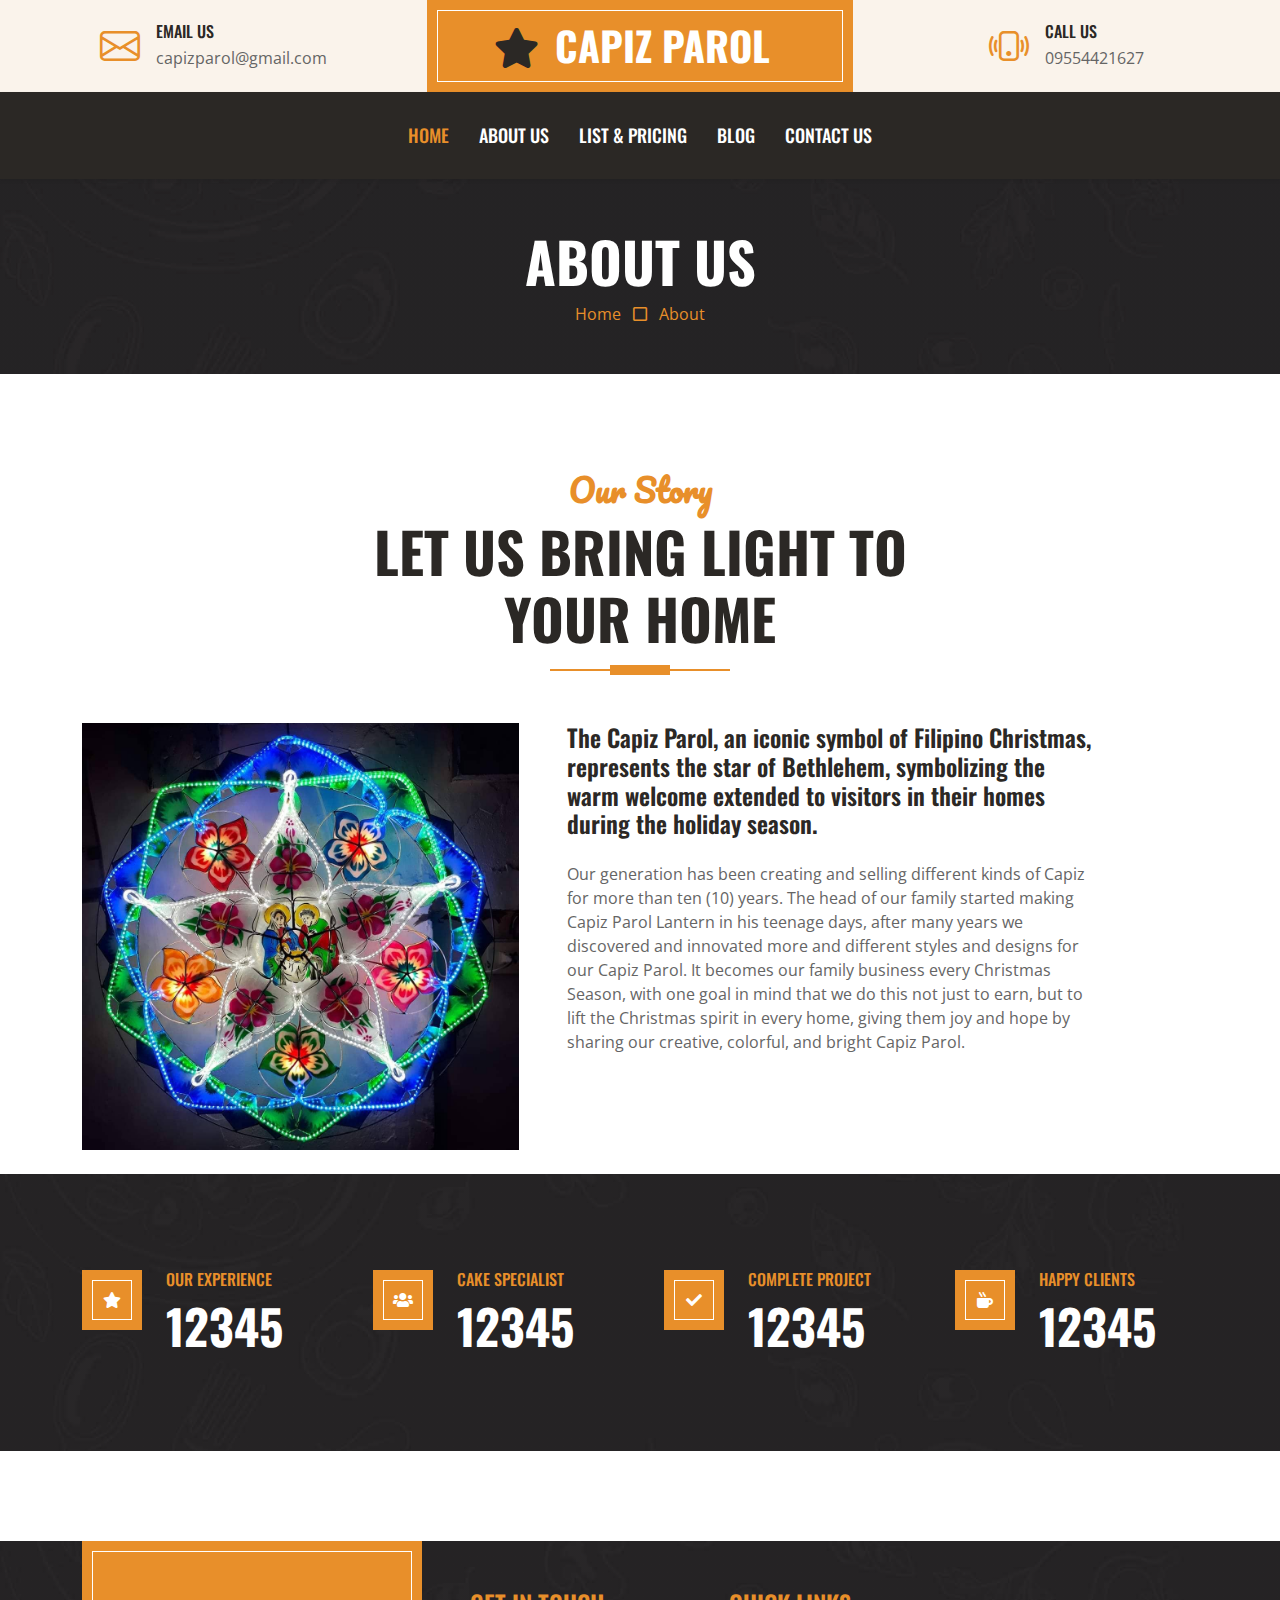
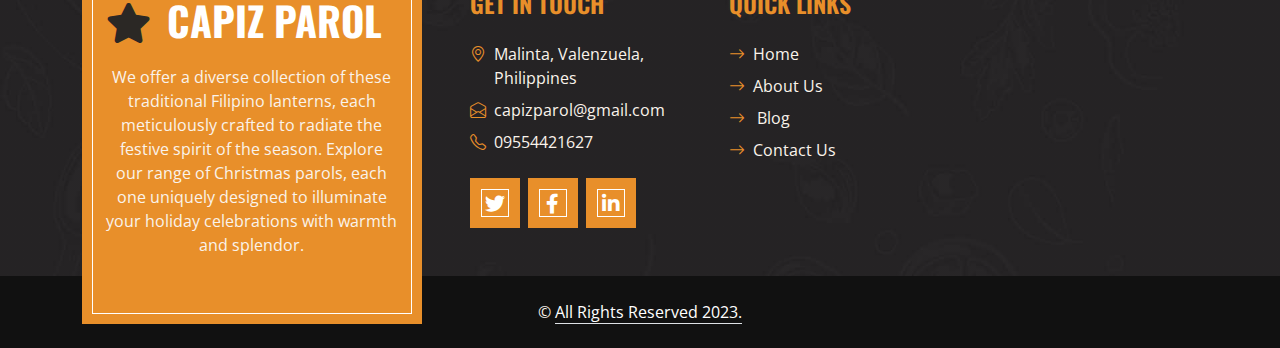
<file: about.html>
<!DOCTYPE html>
<html lang="en">

<head>
    <meta charset="utf-8">
    <title>Capiz Parol</title>
    <meta content="width=device-width, initial-scale=1.0" name="viewport">
    <meta content="Free HTML Templates" name="keywords">
    <meta content="Free HTML Templates" name="description">

    <!-- Favicon -->
    <link href="img/favicon.ico" rel="icon">

    <!-- Google Web Fonts -->
    <link rel="preconnect" href="https://fonts.googleapis.com">
    <link rel="preconnect" href="https://fonts.gstatic.com" crossorigin>
    <link href="https://fonts.googleapis.com/css2?family=Open+Sans:wght@400;600&family=Oswald:wght@500;600;700&family=Pacifico&display=swap" rel="stylesheet"> 

    <!-- Icon Font Stylesheet -->
    <link href="https://cdnjs.cloudflare.com/ajax/libs/font-awesome/5.10.0/css/all.min.css" rel="stylesheet">
    <link href="https://cdn.jsdelivr.net/npm/bootstrap-icons@1.4.1/font/bootstrap-icons.css" rel="stylesheet">

    <!-- Libraries Stylesheet -->
    <link href="lib/owlcarousel/assets/owl.carousel.min.css" rel="stylesheet">

    <!-- Customized Bootstrap Stylesheet -->
    <link href="css/bootstrap.min.css" rel="stylesheet">

    <!-- Template Stylesheet -->
    <link href="css/style.css" rel="stylesheet">
    <link rel="icon" href="img/logo.png">
</head>

<body>
     <!-- Topbar Start -->
     <div class="container-fluid px-0 d-none d-lg-block">
        <div class="row gx-0">
            <div class="col-lg-4 text-center bg-secondary py-3">
                <div class="d-inline-flex align-items-center justify-content-center">
                    <i class="bi bi-envelope fs-1 text-primary me-3"></i>
                    <div class="text-start">
                        <h6 class="text-uppercase mb-1">Email Us</h6>
                        <span>capizparol@gmail.com</span>
                    </div>
                </div>
            </div>
            <div class="col-lg-4 text-center bg-primary border-inner py-3">
                <div class="d-inline-flex align-items-center justify-content-center">
                    <a href="index.html" class="navbar-brand">
                        <h1 class="m-0 text-uppercase text-white"><i class="fa fa-star fs-1 text-dark me-3"></i>Capiz Parol</h1>
                    </a>
                </div>
            </div>
            <div class="col-lg-4 text-center bg-secondary py-3">
                <div class="d-inline-flex align-items-center justify-content-center">
                    <i class="bi bi-phone-vibrate fs-1 text-primary me-3"></i>
                    <div class="text-start">
                        <h6 class="text-uppercase mb-1">Call Us</h6>
                        <span>09554421627</span>
                    </div>
                </div>
            </div>
        </div>
    </div>
    <!-- Topbar End -->


    <!-- Navbar Start -->
    <nav class="navbar navbar-expand-lg bg-dark navbar-dark shadow-sm py-3 py-lg-0 px-3 px-lg-0">
        <a href="index.html" class="navbar-brand d-block d-lg-none">
            <h1 class="m-0 text-uppercase text-white"><i class="fa fa-birthday-cake fs-1 text-primary me-3"></i>Capiz Parol</h1>
        </a>
        <button class="navbar-toggler" type="button" data-bs-toggle="collapse" data-bs-target="#navbarCollapse">
            <span class="navbar-toggler-icon"></span>
        </button>
        <div class="collapse navbar-collapse" id="navbarCollapse">
            <div class="navbar-nav ms-auto mx-lg-auto py-0">
                <a href="index.html" class="nav-item nav-link active">Home</a>
                <a href="about.html" class="nav-item nav-link">About Us</a>
                <a href="menu.html" class="nav-item nav-link">List & Pricing</a>
                <a href="blog.html" class="nav-item nav-link">Blog</a>
                <a href="contact.html" class="nav-item nav-link">Contact Us</a>
            </div>
        </div>
    </nav>
    <!-- Navbar End -->



    <!-- Page Header Start -->
    <div class="container-fluid bg-dark bg-img p-5 mb-5">
        <div class="row">
            <div class="col-12 text-center">
                <h1 class="display-4 text-uppercase text-white">About Us</h1>
                <a href="">Home</a>
                <i class="far fa-square text-primary px-2"></i>
                <a href="">About</a>
            </div>
        </div>
    </div>
    <!-- Page Header End -->


      <!-- About Start -->
      <div class="container-fluid pt-5">
        <div class="container">
            <div class="section-title position-relative text-center mx-auto mb-5 pb-3" style="max-width: 600px;">
                <h2 class="text-primary font-secondary">Our Story</h2>
                <h1 class="display-4 text-uppercase">Let us Bring light to your home</h1>
            </div>
            <div class="row gx-5">
                <div class="col-lg-5 mb-5 mb-lg-0" style="min-height: 400px;">
                    <div class="position-relative h-100">
                        <img class="position-absolute w-100 h-100" src="img/parol-about.jpg" style="object-fit: cover;">
                    </div>
                </div>
                <div class="col-lg-6 pb-5">
                    <h4 class="mb-4">The Capiz Parol, an iconic symbol of Filipino Christmas, represents the star of Bethlehem, symbolizing the warm welcome extended to visitors 
                        in their homes during the holiday season.</h4>

                    <p class="mb-5">Our generation has been creating and selling different kinds of Capiz for more than ten (10) years. The head of our family started making Capiz 
                        Parol Lantern in his teenage days, after many years we discovered and innovated more and different styles and designs for our Capiz Parol. It becomes our 
                        family business every Christmas Season, with one goal in mind that we do this not just to earn, but to lift the Christmas spirit in every home, giving them 
                        joy and hope by sharing our creative, colorful, and bright Capiz Parol.</p>
                    
                </div>
            </div>
        </div>
    </div>
    <!-- About End -->



    <!-- Facts Start -->
    <br>
    <div class="container-fluid bg-img py-5 mb-5">
        <div class="container py-5">
            <div class="row gx-5 gy-4">
                <div class="col-lg-3 col-md-6">
                    <div class="d-flex">
                        <div class="bg-primary border-inner d-flex align-items-center justify-content-center mb-3" style="width: 60px; height: 60px;">
                            <i class="fa fa-star text-white"></i>
                        </div>
                        <div class="ps-4">
                            <h6 class="text-primary text-uppercase">Our Experience</h6>
                            <h1 class="display-5 text-white mb-0" data-toggle="counter-up">12345</h1>
                        </div>
                    </div>
                </div>
                <div class="col-lg-3 col-md-6">
                    <div class="d-flex">
                        <div class="bg-primary border-inner d-flex align-items-center justify-content-center mb-3" style="width: 60px; height: 60px;">
                            <i class="fa fa-users text-white"></i>
                        </div>
                        <div class="ps-4">
                            <h6 class="text-primary text-uppercase">Cake Specialist</h6>
                            <h1 class="display-5 text-white mb-0" data-toggle="counter-up">12345</h1>
                        </div>
                    </div>
                </div>
                <div class="col-lg-3 col-md-6">
                    <div class="d-flex">
                        <div class="bg-primary border-inner d-flex align-items-center justify-content-center mb-3" style="width: 60px; height: 60px;">
                            <i class="fa fa-check text-white"></i>
                        </div>
                        <div class="ps-4">
                            <h6 class="text-primary text-uppercase">Complete Project</h6>
                            <h1 class="display-5 text-white mb-0" data-toggle="counter-up">12345</h1>
                        </div>
                    </div>
                </div>
                <div class="col-lg-3 col-md-6">
                    <div class="d-flex">
                        <div class="bg-primary border-inner d-flex align-items-center justify-content-center mb-3" style="width: 60px; height: 60px;">
                            <i class="fa fa-mug-hot text-white"></i>
                        </div>
                        <div class="ps-4">
                            <h6 class="text-primary text-uppercase">Happy Clients</h6>
                            <h1 class="display-5 text-white mb-0" data-toggle="counter-up">12345</h1>
                        </div>
                    </div>
                </div>
            </div>
        </div>
    </div>
    <!-- Facts End -->


     <!-- Footer Start -->
     <div class="container-fluid bg-img text-secondary" style="margin-top: 90px">
        <div class="container">
            <div class="row gx-5">
                <div class="col-lg-4 col-md-6 mb-lg-n5">
                    <div class="d-flex flex-column align-items-center justify-content-center text-center h-100 bg-primary border-inner p-4">
                        <a href="index.html" class="navbar-brand">
                            <h1 class="m-0 text-uppercase text-white"><i class="fa fa-star fs-1 text-dark me-3"></i>Capiz Parol</h1>
                        </a>
                        <p class="mt-3">We offer a diverse collection of these traditional Filipino lanterns, each meticulously crafted to radiate the festive spirit of the season. 
                            Explore our range of Christmas parols, each one uniquely designed to illuminate your holiday celebrations with warmth and splendor.</p>
                    </div>
                </div>
                <div class="col-lg-8 col-md-6">
                    <div class="row gx-5">
                        <div class="col-lg-4 col-md-12 pt-5 mb-5">
                            <h4 class="text-primary text-uppercase mb-4">Get In Touch</h4>
                            <div class="d-flex mb-2">
                                <i class="bi bi-geo-alt text-primary me-2"></i>
                                <p class="mb-0">Malinta, Valenzuela, Philippines</p>
                            </div>
                            <div class="d-flex mb-2">
                                <i class="bi bi-envelope-open text-primary me-2"></i>
                                <p class="mb-0">capizparol@gmail.com</p>
                            </div>
                            <div class="d-flex mb-2">
                                <i class="bi bi-telephone text-primary me-2"></i>
                                <p class="mb-0">09554421627</p>
                            </div>
                            <div class="d-flex mt-4">
                                <a class="btn btn-lg btn-primary btn-lg-square border-inner rounded-0 me-2" href="#"><i class="fab fa-twitter fw-normal"></i></a>
                                <a class="btn btn-lg btn-primary btn-lg-square border-inner rounded-0 me-2" href="#"><i class="fab fa-facebook-f fw-normal"></i></a>
                                <a class="btn btn-lg btn-primary btn-lg-square border-inner rounded-0 me-2" href="#"><i class="fab fa-linkedin-in fw-normal"></i></a>
                            </div>
                        </div>
                        <div class="col-lg-4 col-md-12 pt-0 pt-lg-5 mb-5">
                            <h4 class="text-primary text-uppercase mb-4">Quick Links</h4>
                            <div class="d-flex flex-column justify-content-start">
                                <a class="text-secondary mb-2" href="index.html"><i class="bi bi-arrow-right text-primary me-2"></i>Home</a>
                                <a class="text-secondary mb-2" href="about.html"><i class="bi bi-arrow-right text-primary me-2"></i>About Us</a>
                                <a class="text-secondary mb-2" href="blog.html"><i class="bi bi-arrow-right text-primary me-2"></i> Blog</a>
                                <a class="text-secondary" href="contact.html"><i class="bi bi-arrow-right text-primary me-2"></i>Contact Us</a>
                            </div>
                        </div>
                        
                    </div>
                </div>
            </div>
        </div>
    </div>
    <div class="container-fluid text-secondary py-4" style="background: #111111;">
        <div class="container text-center">
            <p class="mb-0">&copy; <a class="text-white border-bottom" href="#"> All Rights Reserved 2023. 
			
        </div>
    </div>
    <!-- Footer End -->


    <!-- Back to Top -->
    <a href="#" class="btn btn-primary border-inner py-3 fs-4 back-to-top"><i class="bi bi-arrow-up"></i></a>


    <!-- JavaScript Libraries -->
    <script src="https://code.jquery.com/jquery-3.4.1.min.js"></script>
    <script src="https://cdn.jsdelivr.net/npm/bootstrap@5.0.0/dist/js/bootstrap.bundle.min.js"></script>
    <script src="lib/easing/easing.min.js"></script>
    <script src="lib/waypoints/waypoints.min.js"></script>
    <script src="lib/counterup/counterup.min.js"></script>
    <script src="lib/owlcarousel/owl.carousel.min.js"></script>

    <!-- Template Javascript -->
    <script src="js/main.js"></script>
</body>

</html>
</file>
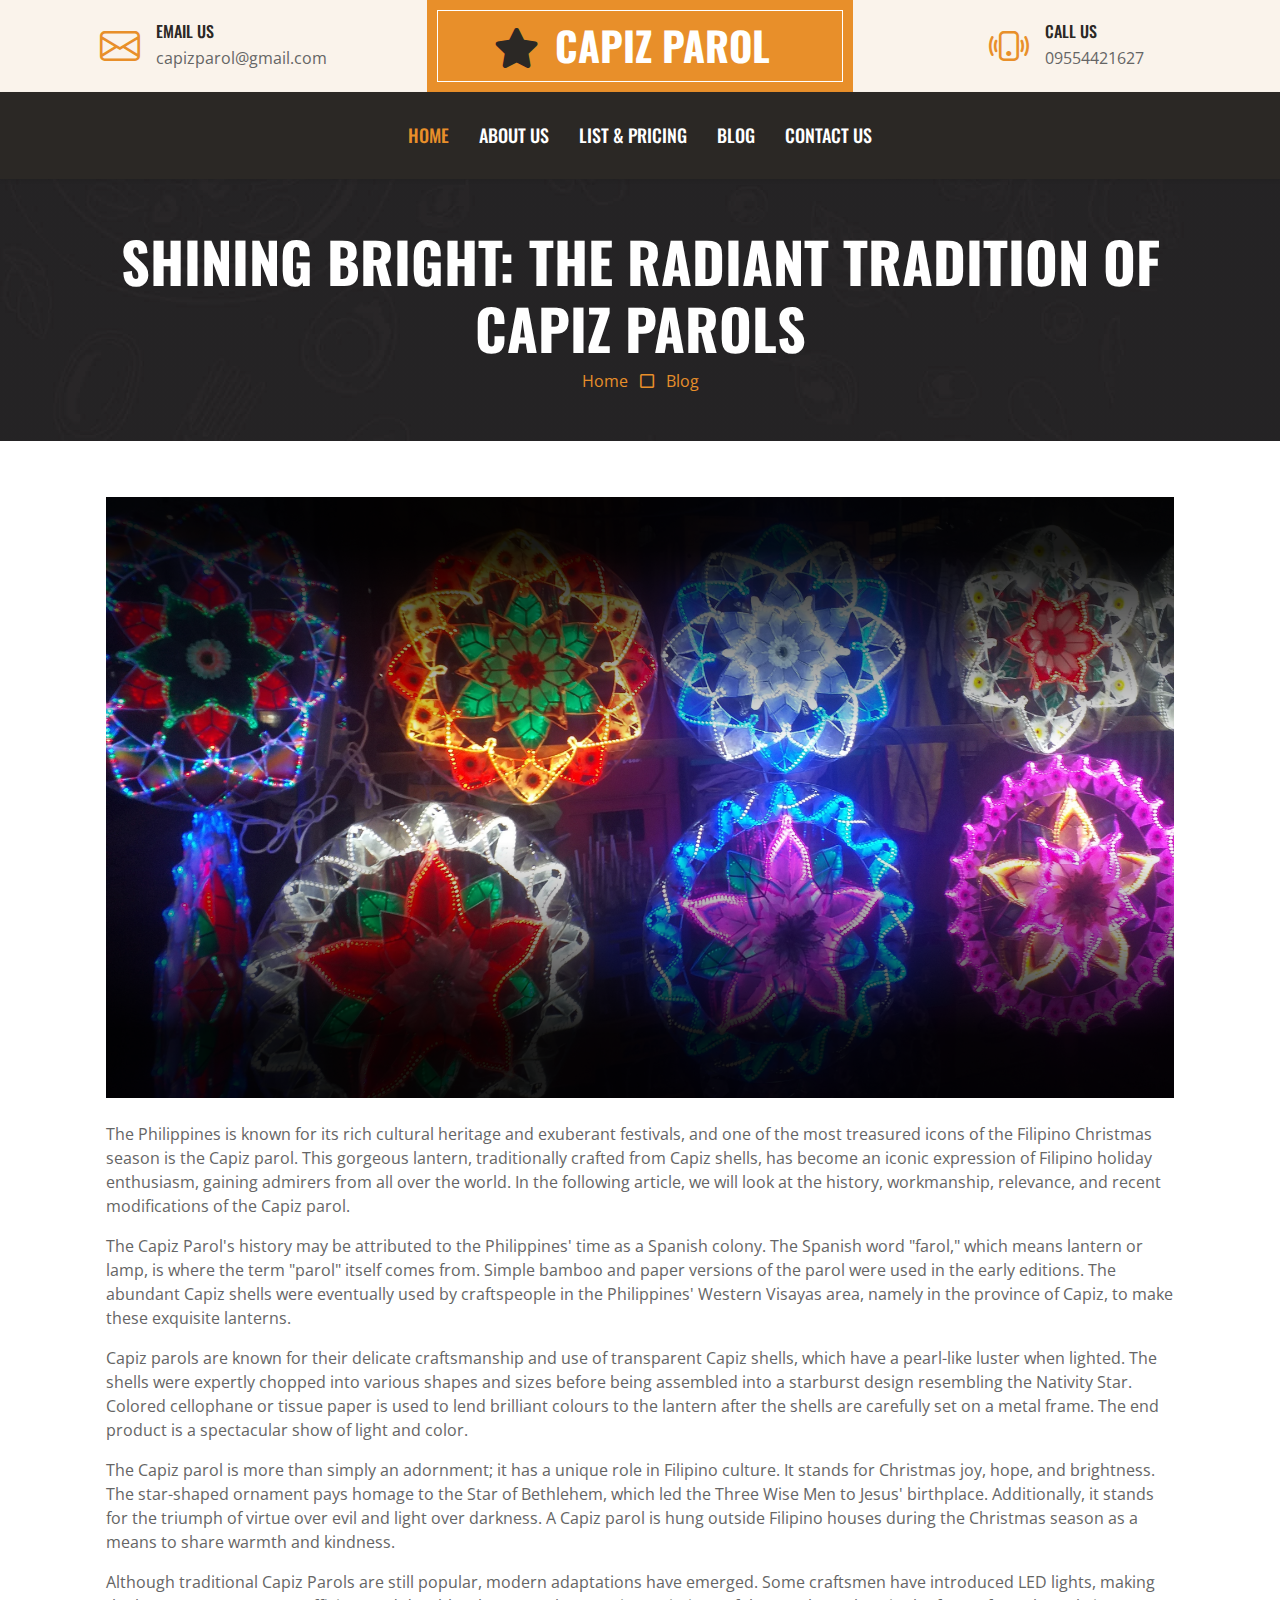
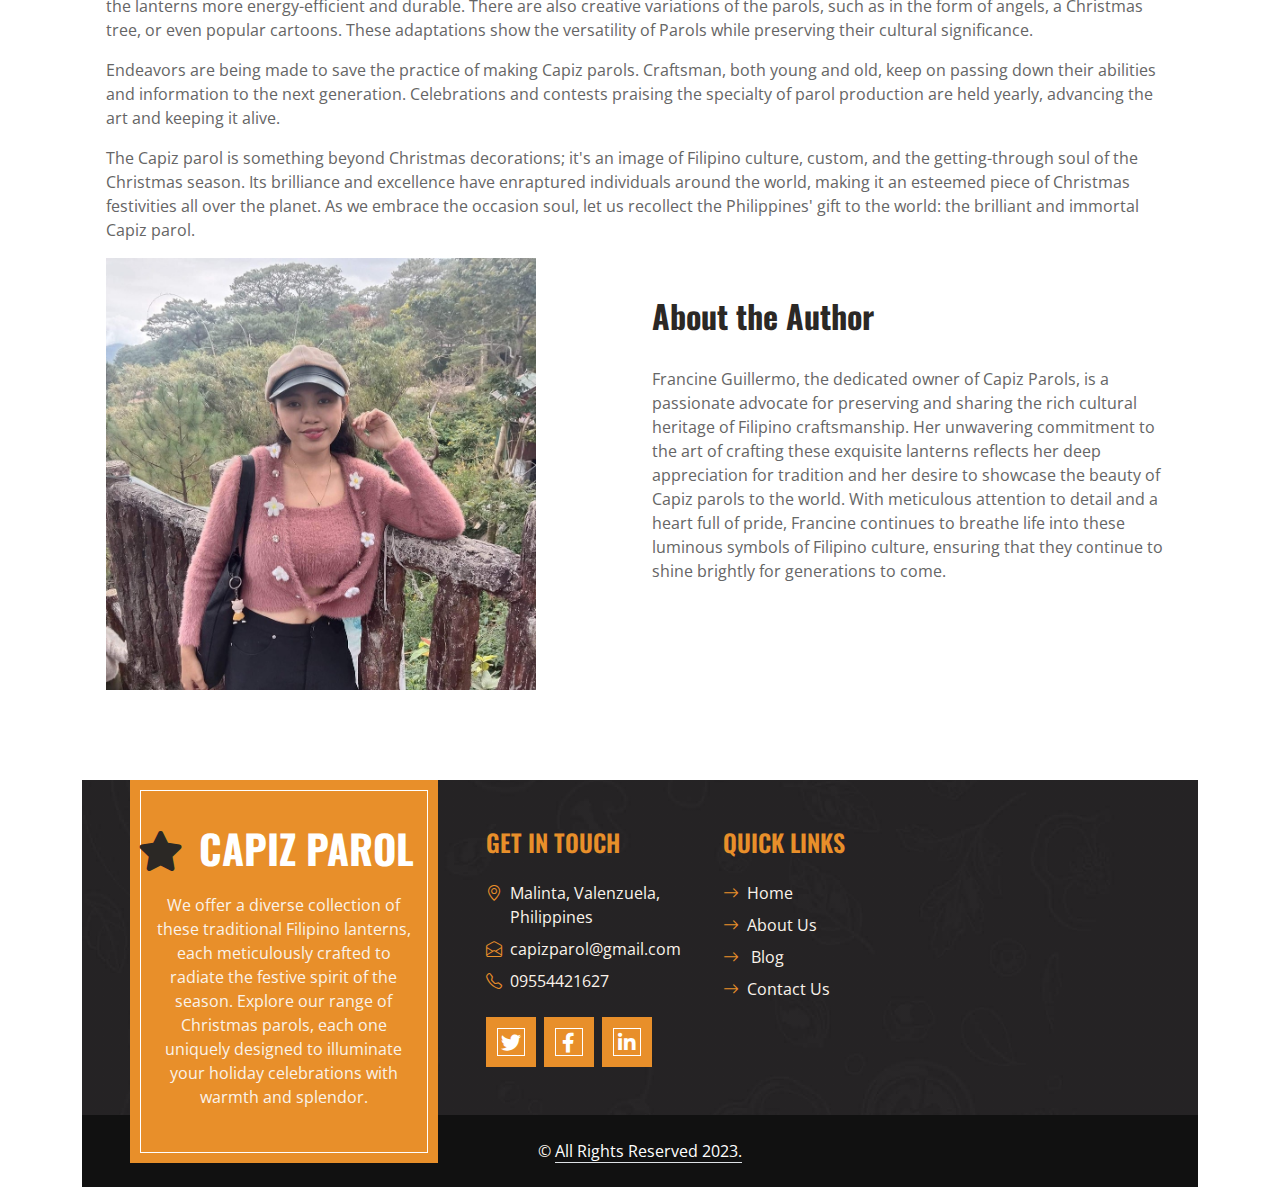
<file: blog.html>
<!DOCTYPE html>
<html lang="en">

<head>
    <meta charset="utf-8">
    <title>Capiz Parol</title>
    <meta content="width=device-width, initial-scale=1.0" name="viewport">
    <meta content="Free HTML Templates" name="keywords">
    <meta content="Free HTML Templates" name="description">

    <!-- Favicon -->
    <link href="img/favicon.ico" rel="icon">

    <!-- Google Web Fonts -->
    <link rel="preconnect" href="https://fonts.googleapis.com">
    <link rel="preconnect" href="https://fonts.gstatic.com" crossorigin>
    <link href="https://fonts.googleapis.com/css2?family=Open+Sans:wght@400;600&family=Oswald:wght@500;600;700&family=Pacifico&display=swap" rel="stylesheet"> 

    <!-- Icon Font Stylesheet -->
    <link href="https://cdnjs.cloudflare.com/ajax/libs/font-awesome/5.10.0/css/all.min.css" rel="stylesheet">
    <link href="https://cdn.jsdelivr.net/npm/bootstrap-icons@1.4.1/font/bootstrap-icons.css" rel="stylesheet">

    <!-- Libraries Stylesheet -->
    <link href="lib/owlcarousel/assets/owl.carousel.min.css" rel="stylesheet">

    <!-- Customized Bootstrap Stylesheet -->
    <link href="css/bootstrap.min.css" rel="stylesheet">

    <!-- Template Stylesheet -->
    <link href="css/style.css" rel="stylesheet">
    <link rel="icon" href="img/logo.png">
</head>

<body>
    <!-- Topbar Start -->
    <div class="container-fluid px-0 d-none d-lg-block">
        <div class="row gx-0">
            <div class="col-lg-4 text-center bg-secondary py-3">
                <div class="d-inline-flex align-items-center justify-content-center">
                    <i class="bi bi-envelope fs-1 text-primary me-3"></i>
                    <div class="text-start">
                        <h6 class="text-uppercase mb-1">Email Us</h6>
                        <span>capizparol@gmail.com</span>
                    </div>
                </div>
            </div>
            <div class="col-lg-4 text-center bg-primary border-inner py-3">
                <div class="d-inline-flex align-items-center justify-content-center">
                    <a href="index.html" class="navbar-brand">
                        <h1 class="m-0 text-uppercase text-white"><i class="fa fa-star fs-1 text-dark me-3"></i>Capiz Parol</h1>
                    </a>
                </div>
            </div>
            <div class="col-lg-4 text-center bg-secondary py-3">
                <div class="d-inline-flex align-items-center justify-content-center">
                    <i class="bi bi-phone-vibrate fs-1 text-primary me-3"></i>
                    <div class="text-start">
                        <h6 class="text-uppercase mb-1">Call Us</h6>
                        <span>09554421627</span>
                    </div>
                </div>
            </div>
        </div>
    </div>
    <!-- Topbar End -->


   <!-- Navbar Start -->
   <nav class="navbar navbar-expand-lg bg-dark navbar-dark shadow-sm py-3 py-lg-0 px-3 px-lg-0">
    <a href="index.html" class="navbar-brand d-block d-lg-none">
        <h1 class="m-0 text-uppercase text-white"><i class="fa fa-birthday-cake fs-1 text-primary me-3"></i>Capiz Parol</h1>
    </a>
    <button class="navbar-toggler" type="button" data-bs-toggle="collapse" data-bs-target="#navbarCollapse">
        <span class="navbar-toggler-icon"></span>
    </button>
    <div class="collapse navbar-collapse" id="navbarCollapse">
        <div class="navbar-nav ms-auto mx-lg-auto py-0">
            <a href="index.html" class="nav-item nav-link active">Home</a>
            <a href="about.html" class="nav-item nav-link">About Us</a>
            <a href="menu.html" class="nav-item nav-link">List & Pricing</a>
            <a href="blog.html" class="nav-item nav-link">Blog</a>
            <a href="contact.html" class="nav-item nav-link">Contact Us</a>
        </div>
    </div>
</nav>
<!-- Navbar End -->


    <!-- Page Header Start -->
    <div class="container-fluid bg-dark bg-img p-5 mb-5">
        <div class="row">
            <div class="col-12 text-center">
                <h1 class="display-4 text-uppercase text-white">Shining Bright: The Radiant Tradition of Capiz Parols</h1>
                <a href="">Home</a>
                <i class="far fa-square text-primary px-2"></i>
                <a href="">Blog</a>
            </div>
        </div>
    </div>
    <!-- Page Header End -->


    <div class="container">
        <div class="row">
            <section class="about-generic-area section-gap">
                <div class="container border-top-generic">
                    <h3 class="about-title mb-30"></h3>
                    <div class="row">
                        <div class="col-md-12">
                            
                            <div class="img-text">
                                <img src="img/hero2.png" alt="" class="img-fluid float-left mr-20 mb-20"><br>
                                <br><p>The Philippines is known for its rich cultural heritage and exuberant festivals, and one of the most treasured icons of the Filipino Christmas season 
                                    is the Capiz parol. This gorgeous lantern, traditionally crafted from Capiz shells, has become an iconic expression of Filipino holiday enthusiasm, 
                                    gaining admirers from all over the world. In the following article, we will look at the history, workmanship, relevance, and recent modifications of 
                                    the Capiz parol.</p>
                            </div>
                        </div>
                        <div class="col-lg-12">
                            <p>The Capiz Parol's history may be attributed to the Philippines' time as a Spanish colony. The Spanish word "farol," which means lantern or lamp, is where 
                                the term "parol" itself comes from. Simple bamboo and paper versions of the parol were used in the early editions. The abundant Capiz shells were eventually 
                                used by craftspeople in the Philippines' Western Visayas area, namely in the province of Capiz, to make these exquisite lanterns.</p>
                        </div>
                        <div class="col-lg-12">
                            <p>Capiz parols are known for their delicate craftsmanship and use of transparent Capiz shells, which have a pearl-like luster when lighted. The shells were 
                                expertly chopped into various shapes and sizes before being assembled into a starburst design resembling the Nativity Star. Colored cellophane or tissue 
                                paper is used to lend brilliant colours to the lantern after the shells are carefully set on a metal frame. The end product is a spectacular show of light 
                                and color.
                            </p>
                        </div>
                        <div class="col-md-12">
                            <div class="img-text">
                                <p>The Capiz parol is more than simply an adornment; it has a unique role in Filipino culture. It stands for Christmas joy, hope, and brightness. 
                                    The star-shaped ornament pays homage to the Star of Bethlehem, which led the Three Wise Men to Jesus' birthplace. Additionally, it stands for the 
                                    triumph of virtue over evil and light over darkness. A Capiz parol is hung outside Filipino houses during the Christmas season as a means to share 
                                    warmth and kindness.</p>
                            </div>
                        </div>
                        <div class="col-lg-12">
                            <p> Although traditional Capiz Parols are still popular, modern adaptations have emerged. Some craftsmen have introduced LED lights, making the lanterns 
                                more energy-efficient and durable. There are also creative variations of the parols, such as in the form of angels, a Christmas tree, or even popular 
                                cartoons. These adaptations show the versatility of Parols while preserving their cultural significance.
                            </p>
                        </div>
                        <div class="col-lg-12">
                            <p> Endeavors are being made to save the practice of making Capiz parols. Craftsman, both young and old, keep on passing down their abilities and information 
                                to the next generation. Celebrations and contests praising the specialty of parol production are held yearly, advancing the art and keeping it alive.
                            </p>
                        </div>
                        <div class="col-lg-12">
                            <p>The Capiz parol is something beyond Christmas decorations; it's an image of Filipino culture, custom, and the getting-through soul of the Christmas season. 
                                Its brilliance and excellence have enraptured individuals around the world, making it an esteemed piece of Christmas festivities all over the planet. 
                                As we embrace the occasion soul, let us recollect the Philippines' gift to the world: the brilliant and immortal Capiz parol.</p>
                        </div>
                        <br>
                        <br>
                        <br>
                            <div class="col-md-6 ">
                              <div class="img-box">
                                <img class="author" src="img/francine.jpg" width="430">
                              </div>
                            </div>
                            <div class="col-md-6">
                              <div class="detail-box">
                                <div class="heading_container">
                                  <h2><br>
                                    About the Author
                                  </h2><br>
                                </div>
                                <p>
                                    Francine Guillermo, the dedicated owner of Capiz Parols, is a passionate advocate for preserving and sharing the rich cultural heritage of Filipino 
                                    craftsmanship. Her unwavering commitment to the art of crafting these exquisite lanterns reflects her deep appreciation for tradition and her desire 
                                    to showcase the beauty of Capiz parols to the world. With meticulous attention to detail and a heart full of pride, Francine continues to breathe life 
                                    into these luminous symbols of Filipino culture, ensuring that they continue to shine brightly for generations to come.
                                </p>
                                
                              </div>
                            </div>
                          </div>
    </div>

 <!-- Footer Start -->
 <div class="container-fluid bg-img text-secondary" style="margin-top: 90px">
    <div class="container">
        <div class="row gx-5">
            <div class="col-lg-4 col-md-6 mb-lg-n5">
                <div class="d-flex flex-column align-items-center justify-content-center text-center h-100 bg-primary border-inner p-4">
                    <a href="index.html" class="navbar-brand">
                        <h1 class="m-0 text-uppercase text-white"><i class="fa fa-star fs-1 text-dark me-3"></i>Capiz Parol</h1>
                    </a>
                    <p class="mt-3">We offer a diverse collection of these traditional Filipino lanterns, each meticulously crafted to radiate the festive spirit of the season. 
                        Explore our range of Christmas parols, each one uniquely designed to illuminate your holiday celebrations with warmth and splendor.</p>
                </div>
            </div>
            <div class="col-lg-8 col-md-6">
                <div class="row gx-5">
                    <div class="col-lg-4 col-md-12 pt-5 mb-5">
                        <h4 class="text-primary text-uppercase mb-4">Get In Touch</h4>
                        <div class="d-flex mb-2">
                            <i class="bi bi-geo-alt text-primary me-2"></i>
                            <p class="mb-0">Malinta, Valenzuela, Philippines</p>
                        </div>
                        <div class="d-flex mb-2">
                            <i class="bi bi-envelope-open text-primary me-2"></i>
                            <p class="mb-0">capizparol@gmail.com</p>
                        </div>
                        <div class="d-flex mb-2">
                            <i class="bi bi-telephone text-primary me-2"></i>
                            <p class="mb-0">09554421627</p>
                        </div>
                        <div class="d-flex mt-4">
                            <a class="btn btn-lg btn-primary btn-lg-square border-inner rounded-0 me-2" href="#"><i class="fab fa-twitter fw-normal"></i></a>
                            <a class="btn btn-lg btn-primary btn-lg-square border-inner rounded-0 me-2" href="#"><i class="fab fa-facebook-f fw-normal"></i></a>
                            <a class="btn btn-lg btn-primary btn-lg-square border-inner rounded-0 me-2" href="#"><i class="fab fa-linkedin-in fw-normal"></i></a>
                        </div>
                    </div>
                    <div class="col-lg-4 col-md-12 pt-0 pt-lg-5 mb-5">
                        <h4 class="text-primary text-uppercase mb-4">Quick Links</h4>
                        <div class="d-flex flex-column justify-content-start">
                            <a class="text-secondary mb-2" href="index.html"><i class="bi bi-arrow-right text-primary me-2"></i>Home</a>
                            <a class="text-secondary mb-2" href="about.html"><i class="bi bi-arrow-right text-primary me-2"></i>About Us</a>
                            <a class="text-secondary mb-2" href="blog.html"><i class="bi bi-arrow-right text-primary me-2"></i> Blog</a>
                            <a class="text-secondary" href="contact.html"><i class="bi bi-arrow-right text-primary me-2"></i>Contact Us</a>
                        </div>
                    </div>
                    
                </div>
            </div>
        </div>
    </div>
</div>
<div class="container-fluid text-secondary py-4" style="background: #111111;">
    <div class="container text-center">
        <p class="mb-0">&copy; <a class="text-white border-bottom" href="#"> All Rights Reserved 2023. 
        
    </div>
</div>
<!-- Footer End -->



    <!-- Back to Top -->
    <a href="#" class="btn btn-primary border-inner py-3 fs-4 back-to-top"><i class="bi bi-arrow-up"></i></a>


    <!-- JavaScript Libraries -->
    <script src="https://code.jquery.com/jquery-3.4.1.min.js"></script>
    <script src="https://cdn.jsdelivr.net/npm/bootstrap@5.0.0/dist/js/bootstrap.bundle.min.js"></script>
    <script src="lib/easing/easing.min.js"></script>
    <script src="lib/waypoints/waypoints.min.js"></script>
    <script src="lib/counterup/counterup.min.js"></script>
    <script src="lib/owlcarousel/owl.carousel.min.js"></script>

    <!-- Template Javascript -->
    <script src="js/main.js"></script>
</body>

</html>
</file>
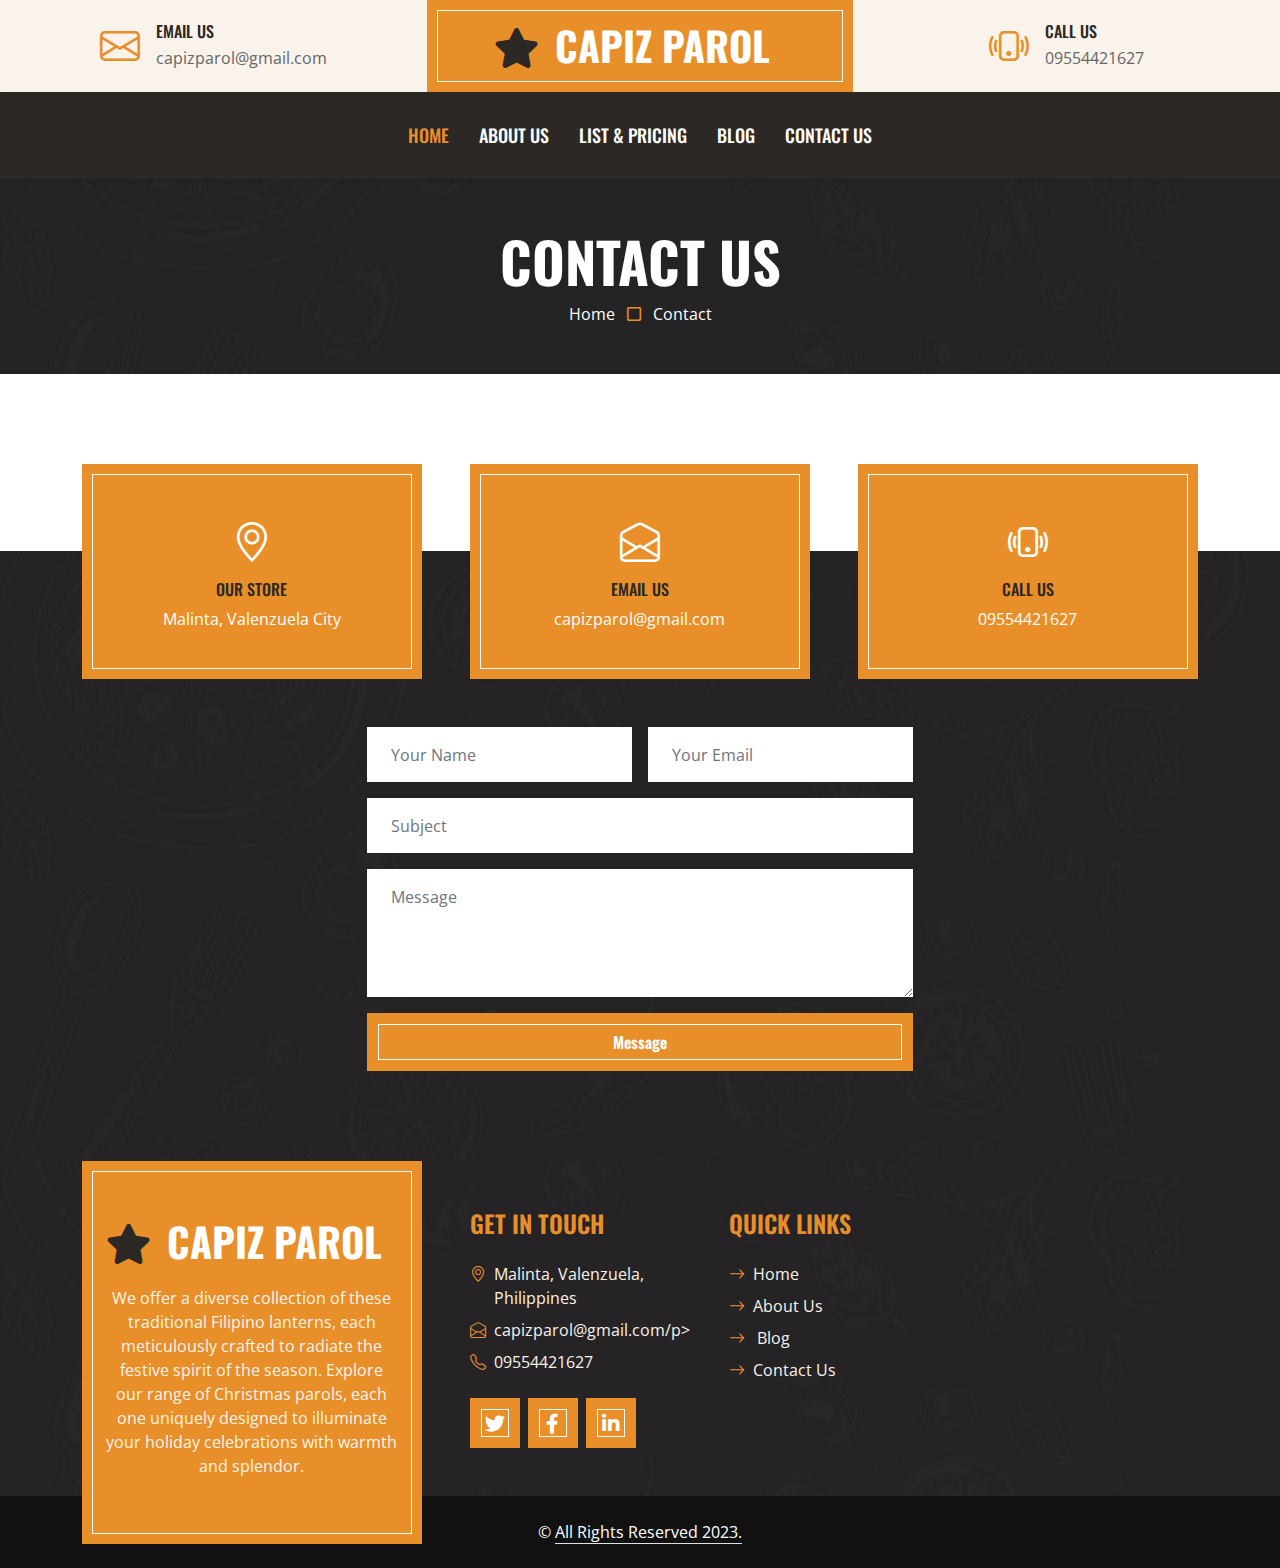
<file: contact.html>
<!DOCTYPE html>
<html lang="en">

<head>
    <meta charset="utf-8">
    <title>Capiz Parol</title>
    <meta content="width=device-width, initial-scale=1.0" name="viewport">
    <meta content="Free HTML Templates" name="keywords">
    <meta content="Free HTML Templates" name="description">

    <!-- Favicon -->
    <link href="img/favicon.ico" rel="icon">

    <!-- Google Web Fonts -->
    <link rel="preconnect" href="https://fonts.googleapis.com">
    <link rel="preconnect" href="https://fonts.gstatic.com" crossorigin>
    <link href="https://fonts.googleapis.com/css2?family=Open+Sans:wght@400;600&family=Oswald:wght@500;600;700&family=Pacifico&display=swap" rel="stylesheet"> 

    <!-- Icon Font Stylesheet -->
    <link href="https://cdnjs.cloudflare.com/ajax/libs/font-awesome/5.10.0/css/all.min.css" rel="stylesheet">
    <link href="https://cdn.jsdelivr.net/npm/bootstrap-icons@1.4.1/font/bootstrap-icons.css" rel="stylesheet">

    <!-- Libraries Stylesheet -->
    <link href="lib/owlcarousel/assets/owl.carousel.min.css" rel="stylesheet">

    <!-- Customized Bootstrap Stylesheet -->
    <link href="css/bootstrap.min.css" rel="stylesheet">

    <!-- Template Stylesheet -->
    <link href="css/style.css" rel="stylesheet">
    <link rel="icon" href="img/logo.png">

    <style>
        a {
            text-decoration: none;
            color: white;
        }
    </style>
</head>

<body>
    <!-- Topbar Start -->
    <div class="container-fluid px-0 d-none d-lg-block">
        <div class="row gx-0">
            <div class="col-lg-4 text-center bg-secondary py-3">
                <div class="d-inline-flex align-items-center justify-content-center">
                    <i class="bi bi-envelope fs-1 text-primary me-3"></i>
                    <div class="text-start">
                        <h6 class="text-uppercase mb-1">Email Us</h6>
                        <span>capizparol@gmail.com</span>
                    </div>
                </div>
            </div>
            <div class="col-lg-4 text-center bg-primary border-inner py-3">
                <div class="d-inline-flex align-items-center justify-content-center">
                    <a href="index.html" class="navbar-brand">
                        <h1 class="m-0 text-uppercase text-white"><i class="fa fa-star fs-1 text-dark me-3"></i>Capiz Parol</h1>
                    </a>
                </div>
            </div>
            <div class="col-lg-4 text-center bg-secondary py-3">
                <div class="d-inline-flex align-items-center justify-content-center">
                    <i class="bi bi-phone-vibrate fs-1 text-primary me-3"></i>
                    <div class="text-start">
                        <h6 class="text-uppercase mb-1">Call Us</h6>
                        <span>09554421627</span>
                    </div>
                </div>
            </div>
        </div>
    </div>
    <!-- Topbar End -->


    <!-- Navbar Start -->
    <nav class="navbar navbar-expand-lg bg-dark navbar-dark shadow-sm py-3 py-lg-0 px-3 px-lg-0">
        <a href="index.html" class="navbar-brand d-block d-lg-none">
            <h1 class="m-0 text-uppercase text-white"><i class="fa fa-birthday-cake fs-1 text-primary me-3"></i>Capiz Parol</h1>
        </a>
        <button class="navbar-toggler" type="button" data-bs-toggle="collapse" data-bs-target="#navbarCollapse">
            <span class="navbar-toggler-icon"></span>
        </button>
        <div class="collapse navbar-collapse" id="navbarCollapse">
            <div class="navbar-nav ms-auto mx-lg-auto py-0">
                <a href="index.html" class="nav-item nav-link active">Home</a>
                <a href="about.html" class="nav-item nav-link">About Us</a>
                <a href="menu.html" class="nav-item nav-link">List & Pricing</a>
                <a href="blog.html" class="nav-item nav-link">Blog</a>
                <a href="contact.html" class="nav-item nav-link">Contact Us</a>
            </div>
        </div>
    </nav>
    <!-- Navbar End -->




    <!-- Page Header Start -->
    <div class="container-fluid bg-dark bg-img p-5 mb-5">
        <div class="row">
            <div class="col-12 text-center">
                <h1 class="display-4 text-uppercase text-white">Contact Us</h1>
                <a href="">Home</a>
                <i class="far fa-square text-primary px-2"></i>
                <a href="">Contact</a>
            </div>
        </div>
    </div>
    <!-- Page Header End -->


    <!-- Contact Start -->
    <div class="container-fluid contact position-relative px-5" style="margin-top: 90px;">
        <div class="container">
            <div class="row g-5 mb-5">
                <div class="col-lg-4 col-md-6">
                    <div class="bg-primary border-inner text-center text-white p-5">
                        <i class="bi bi-geo-alt fs-1 text-white"></i>
                        <h6 class="text-uppercase my-2">Our Store</h6>
                        <span>Malinta, Valenzuela City</span>
                    </div>
                </div>
                <div class="col-lg-4 col-md-6">
                    <div class="bg-primary border-inner text-center text-white p-5">
                        <i class="bi bi-envelope-open fs-1 text-white"></i>
                        <h6 class="text-uppercase my-2">Email Us</h6>
                        <span>capizparol@gmail.com</span>
                    </div>
                </div>
                <div class="col-lg-4 col-md-6">
                    <div class="bg-primary border-inner text-center text-white p-5">
                        <i class="bi bi-phone-vibrate fs-1 text-white"></i>
                        <h6 class="text-uppercase my-2">Call Us</h6>
                        <span>09554421627</span>
                    </div>
                </div>
            </div>
            <div class="row justify-content-center">
                <div class="col-lg-6">
                    <form>
                        <div class="row g-3">
                            <div class="col-sm-6">
                                <input type="text" class="form-control bg-light border-0 px-4" placeholder="Your Name" style="height: 55px;">
                            </div>
                            <div class="col-sm-6">
                                <input type="email" class="form-control bg-light border-0 px-4" placeholder="Your Email" style="height: 55px;">
                            </div>
                            <div class="col-sm-12">
                                <input type="text" class="form-control bg-light border-0 px-4" placeholder="Subject" style="height: 55px;">
                            </div>
                            <div class="col-sm-12">
                                <textarea class="form-control bg-light border-0 px-4 py-3" rows="4" placeholder="Message"></textarea>
                            </div>
                            <div class="col-sm-12">
                                <button class="btn btn-primary border-inner w-100 py-3" type="submit"><a href="thank-you-parol.html"> Message</a></button>
                            </div>
                        </div>
                    </form>
                </div>
            </div>
        </div>
    </div>
    <!-- Contact End -->


     <!-- Footer Start -->
     <div class="container-fluid bg-img text-secondary" style="margin-top: 90px">
        <div class="container">
            <div class="row gx-5">
                <div class="col-lg-4 col-md-6 mb-lg-n5">
                    <div class="d-flex flex-column align-items-center justify-content-center text-center h-100 bg-primary border-inner p-4">
                        <a href="index.html" class="navbar-brand">
                            <h1 class="m-0 text-uppercase text-white"><i class="fa fa-star fs-1 text-dark me-3"></i>Capiz Parol</h1>
                        </a>
                        <p class="mt-3">We offer a diverse collection of these traditional Filipino lanterns, each meticulously crafted to radiate the festive spirit of the season. 
                            Explore our range of Christmas parols, each one uniquely designed to illuminate your holiday celebrations with warmth and splendor.</p>
                    </div>
                </div>
                <div class="col-lg-8 col-md-6">
                    <div class="row gx-5">
                        <div class="col-lg-4 col-md-12 pt-5 mb-5">
                            <h4 class="text-primary text-uppercase mb-4">Get In Touch</h4>
                            <div class="d-flex mb-2">
                                <i class="bi bi-geo-alt text-primary me-2"></i>
                                <p class="mb-0">Malinta, Valenzuela, Philippines</p>
                            </div>
                            <div class="d-flex mb-2">
                                <i class="bi bi-envelope-open text-primary me-2"></i>
                                <p class="mb-0">capizparol@gmail.com/p>
                            </div>
                            <div class="d-flex mb-2">
                                <i class="bi bi-telephone text-primary me-2"></i>
                                <p class="mb-0">09554421627</p>
                            </div>
                            <div class="d-flex mt-4">
                                <a class="btn btn-lg btn-primary btn-lg-square border-inner rounded-0 me-2" href="#"><i class="fab fa-twitter fw-normal"></i></a>
                                <a class="btn btn-lg btn-primary btn-lg-square border-inner rounded-0 me-2" href="#"><i class="fab fa-facebook-f fw-normal"></i></a>
                                <a class="btn btn-lg btn-primary btn-lg-square border-inner rounded-0 me-2" href="#"><i class="fab fa-linkedin-in fw-normal"></i></a>
                            </div>
                        </div>
                        <div class="col-lg-4 col-md-12 pt-0 pt-lg-5 mb-5">
                            <h4 class="text-primary text-uppercase mb-4">Quick Links</h4>
                            <div class="d-flex flex-column justify-content-start">
                                <a class="text-secondary mb-2" href="index.html"><i class="bi bi-arrow-right text-primary me-2"></i>Home</a>
                                <a class="text-secondary mb-2" href="about.html"><i class="bi bi-arrow-right text-primary me-2"></i>About Us</a>
                                <a class="text-secondary mb-2" href="blog.html"><i class="bi bi-arrow-right text-primary me-2"></i> Blog</a>
                                <a class="text-secondary" href="contact.html"><i class="bi bi-arrow-right text-primary me-2"></i>Contact Us</a>
                            </div>
                        </div>
                        
                    </div>
                </div>
            </div>
        </div>
    </div>
    <div class="container-fluid text-secondary py-4" style="background: #111111;">
        <div class="container text-center">
            <p class="mb-0">&copy; <a class="text-white border-bottom" href="#"> All Rights Reserved 2023. 
			
        </div>
    </div>
    <!-- Footer End -->


    <!-- Back to Top -->
    <a href="#" class="btn btn-primary border-inner py-3 fs-4 back-to-top"><i class="bi bi-arrow-up"></i></a>


    <!-- JavaScript Libraries -->
    <script src="https://code.jquery.com/jquery-3.4.1.min.js"></script>
    <script src="https://cdn.jsdelivr.net/npm/bootstrap@5.0.0/dist/js/bootstrap.bundle.min.js"></script>
    <script src="lib/easing/easing.min.js"></script>
    <script src="lib/waypoints/waypoints.min.js"></script>
    <script src="lib/counterup/counterup.min.js"></script>
    <script src="lib/owlcarousel/owl.carousel.min.js"></script>

    <!-- Template Javascript -->
    <script src="js/main.js"></script>
</body>

</html>
</file>
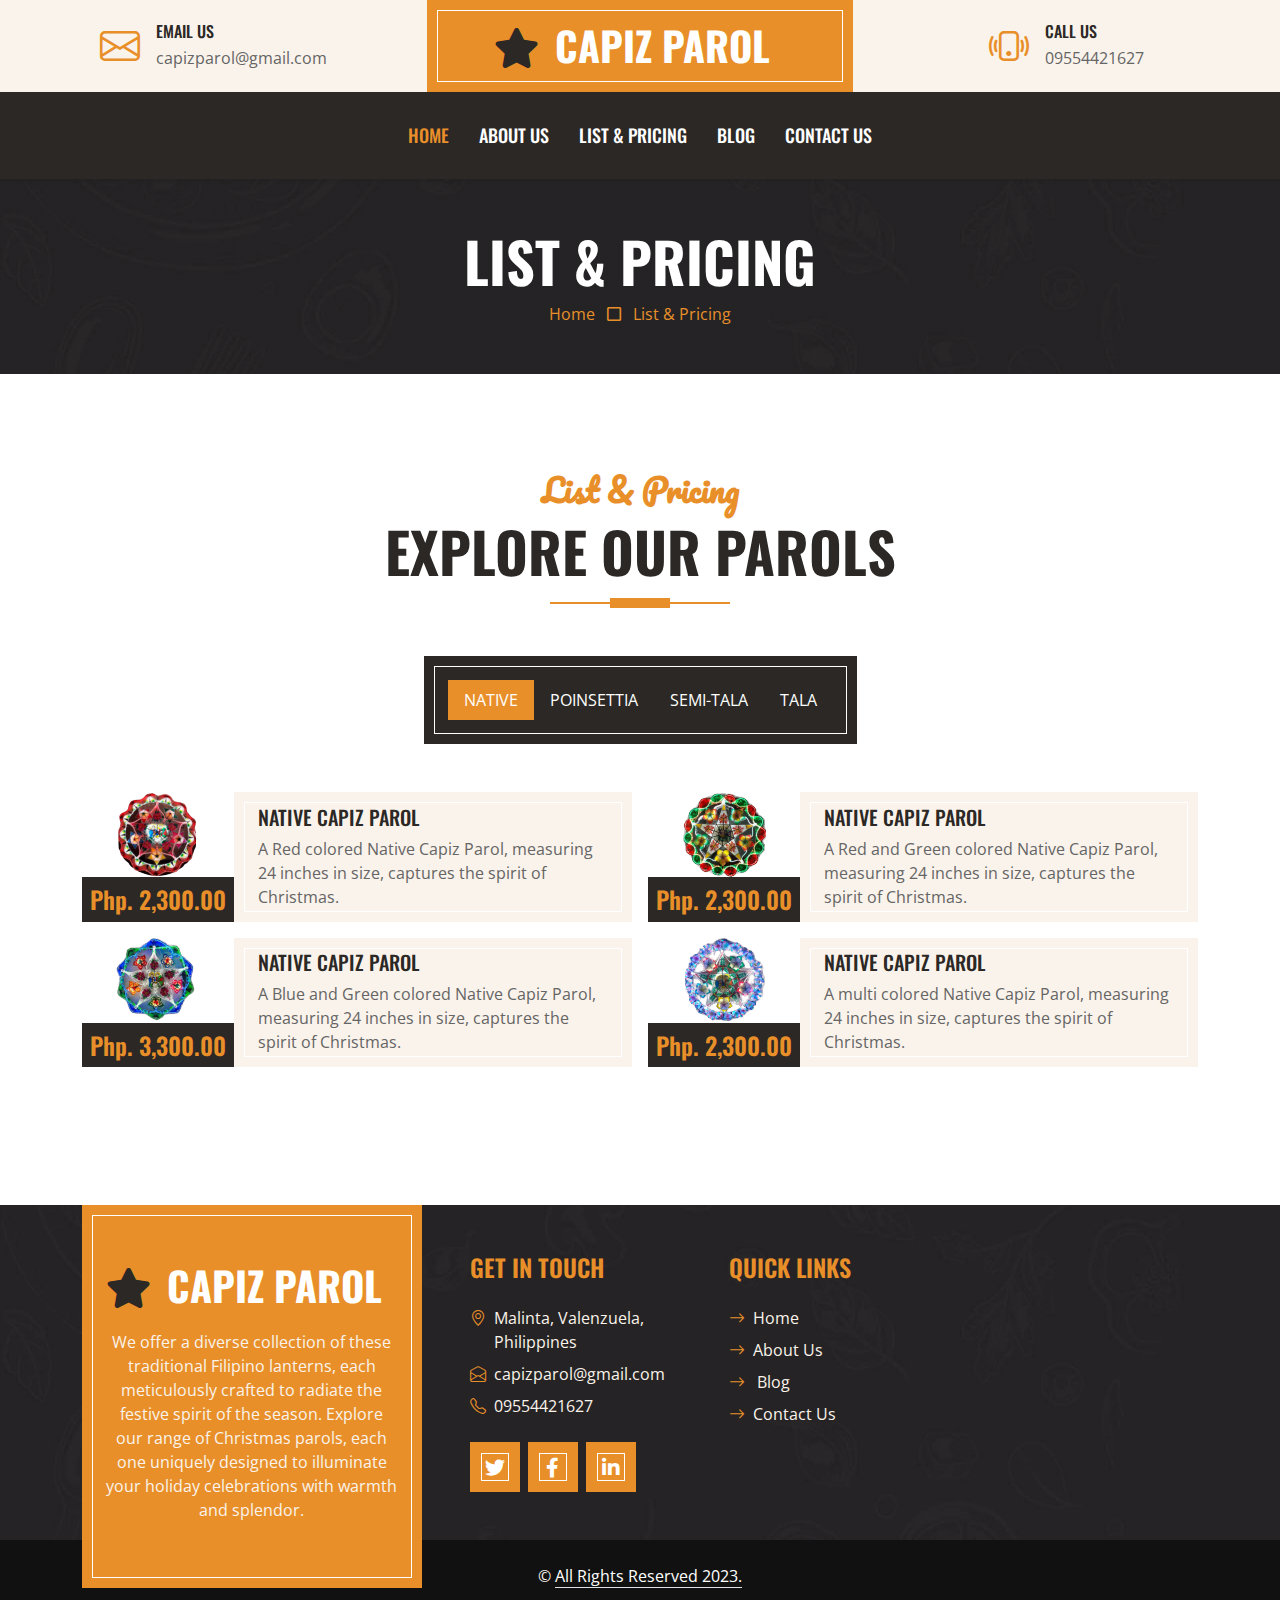
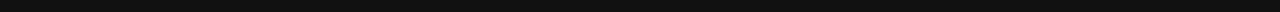
<file: menu.html>
<!DOCTYPE html>
<html lang="en">

<head>
    <meta charset="utf-8">
    <title>Capiz Parol</title>
    <meta content="width=device-width, initial-scale=1.0" name="viewport">
    <meta content="Free HTML Templates" name="keywords">
    <meta content="Free HTML Templates" name="description">

    <!-- Favicon -->
    <link href="img/favicon.ico" rel="icon">

    <!-- Google Web Fonts -->
    <link rel="preconnect" href="https://fonts.googleapis.com">
    <link rel="preconnect" href="https://fonts.gstatic.com" crossorigin>
    <link href="https://fonts.googleapis.com/css2?family=Open+Sans:wght@400;600&family=Oswald:wght@500;600;700&family=Pacifico&display=swap" rel="stylesheet"> 

    <!-- Icon Font Stylesheet -->
    <link href="https://cdnjs.cloudflare.com/ajax/libs/font-awesome/5.10.0/css/all.min.css" rel="stylesheet">
    <link href="https://cdn.jsdelivr.net/npm/bootstrap-icons@1.4.1/font/bootstrap-icons.css" rel="stylesheet">

    <!-- Libraries Stylesheet -->
    <link href="lib/owlcarousel/assets/owl.carousel.min.css" rel="stylesheet">

    <!-- Customized Bootstrap Stylesheet -->
    <link href="css/bootstrap.min.css" rel="stylesheet">

    <!-- Template Stylesheet -->
    <link href="css/style.css" rel="stylesheet">
    <link rel="icon" href="img/logo.png">
</head>

<body>
    <!-- Topbar Start -->
    <div class="container-fluid px-0 d-none d-lg-block">
        <div class="row gx-0">
            <div class="col-lg-4 text-center bg-secondary py-3">
                <div class="d-inline-flex align-items-center justify-content-center">
                    <i class="bi bi-envelope fs-1 text-primary me-3"></i>
                    <div class="text-start">
                        <h6 class="text-uppercase mb-1">Email Us</h6>
                        <span>capizparol@gmail.com</span>
                    </div>
                </div>
            </div>
            <div class="col-lg-4 text-center bg-primary border-inner py-3">
                <div class="d-inline-flex align-items-center justify-content-center">
                    <a href="index.html" class="navbar-brand">
                        <h1 class="m-0 text-uppercase text-white"><i class="fa fa-star fs-1 text-dark me-3"></i>Capiz Parol</h1>
                    </a>
                </div>
            </div>
            <div class="col-lg-4 text-center bg-secondary py-3">
                <div class="d-inline-flex align-items-center justify-content-center">
                    <i class="bi bi-phone-vibrate fs-1 text-primary me-3"></i>
                    <div class="text-start">
                        <h6 class="text-uppercase mb-1">Call Us</h6>
                        <span>09554421627</span>
                    </div>
                </div>
            </div>
        </div>
    </div>
    <!-- Topbar End -->


    <!-- Navbar Start -->
    <nav class="navbar navbar-expand-lg bg-dark navbar-dark shadow-sm py-3 py-lg-0 px-3 px-lg-0">
        <a href="index.html" class="navbar-brand d-block d-lg-none">
            <h1 class="m-0 text-uppercase text-white"><i class="fa fa-birthday-cake fs-1 text-primary me-3"></i>Capiz Parol</h1>
        </a>
        <button class="navbar-toggler" type="button" data-bs-toggle="collapse" data-bs-target="#navbarCollapse">
            <span class="navbar-toggler-icon"></span>
        </button>
        <div class="collapse navbar-collapse" id="navbarCollapse">
            <div class="navbar-nav ms-auto mx-lg-auto py-0">
                <a href="index.html" class="nav-item nav-link active">Home</a>
                <a href="about.html" class="nav-item nav-link">About Us</a>
                <a href="menu.html" class="nav-item nav-link">List & Pricing</a>
                <a href="blog.html" class="nav-item nav-link">Blog</a>
                <a href="contact.html" class="nav-item nav-link">Contact Us</a>
            </div>
        </div>
    </nav>
    <!-- Navbar End -->


    <!-- Page Header Start -->
    <div class="container-fluid bg-dark bg-img p-5 mb-5">
        <div class="row">
            <div class="col-12 text-center">
                <h1 class="display-4 text-uppercase text-white">List & Pricing</h1>
                <a href="">Home</a>
                <i class="far fa-square text-primary px-2"></i>
                <a href="">List & Pricing</a>
            </div>
        </div>
    </div>
    <!-- Page Header End -->


    <!-- Products Start -->
    <div class="container-fluid about py-5">
        <div class="container">
            <div class="section-title position-relative text-center mx-auto mb-5 pb-3" style="max-width: 600px;">
                <h2 class="text-primary font-secondary">List & Pricing</h2>
                <h1 class="display-4 text-uppercase">Explore Our Parols</h1>
            </div>
            <div class="tab-class text-center">
                <ul class="nav nav-pills d-inline-flex justify-content-center bg-dark text-uppercase border-inner p-4 mb-5">
                    <li class="nav-item">
                        <a class="nav-link text-white active" data-bs-toggle="pill" href="#tab-1">Native</a>
                    </li>
                    <li class="nav-item">
                        <a class="nav-link text-white " data-bs-toggle="pill" href="#tab-2">Poinsettia</a>
                    </li>
                    <li class="nav-item">
                        <a class="nav-link text-white" data-bs-toggle="pill" href="#tab-3">Semi-Tala</a>
                    </li>
                    <li class="nav-item">
                        <a class="nav-link text-white" data-bs-toggle="pill" href="#tab-4">Tala</a>
                    </li>
                </ul>
                <div class="tab-content">
                    <div id="tab-1" class="tab-pane fade show p-0 active">
                        <div class="row g-3">
                            <div class="col-lg-6">
                                <div class="d-flex h-100">
                                    <div class="flex-shrink-0">
                                        <img class="img-fluid" src="img/native/native-red.png" alt="" style="width: 150px; height: 85px;">
                                        <h4 class="bg-dark text-primary p-2 m-0">Php. 2,300.00</h4>
                                    </div>
                                    <div class="d-flex flex-column justify-content-center text-start bg-secondary border-inner px-4">
                                        <h5 class="text-uppercase">Native Capiz Parol</h5>
                                        <span>A Red colored Native Capiz Parol, measuring 24 inches in size, captures the spirit of Christmas.</span>
                                    </div>
                                </div>
                            </div>
                            <div class="col-lg-6">
                                <div class="d-flex h-100">
                                    <div class="flex-shrink-0">
                                        <img class="img-fluid" src="img/native/native-red-green.png" alt="" style="width: 150px; height: 85px;">
                                        <h4 class="bg-dark text-primary p-2 m-0">Php. 2,300.00</h4>
                                    </div>
                                    <div class="d-flex flex-column justify-content-center text-start bg-secondary border-inner px-4">
                                        <h5 class="text-uppercase">Native Capiz Parol</h5>
                                        <span>A Red and Green colored Native Capiz Parol, measuring 24 inches in size, captures the spirit of Christmas.</span>
                                    </div>
                                </div>
                            </div>
                            <div class="col-lg-6">
                                <div class="d-flex h-100">
                                    <div class="flex-shrink-0">
                                        <img class="img-fluid" src="img/native/native-blue-green.png" alt="" style="width: 150px; height: 85px;">
                                        <h4 class="bg-dark text-primary p-2 m-0">Php. 3,300.00</h4>
                                    </div>
                                    <div class="d-flex flex-column justify-content-center text-start bg-secondary border-inner px-4">
                                        <h5 class="text-uppercase">Native Capiz Parol</h5>
                                        <span>A Blue and Green colored Native Capiz Parol, measuring 24 inches in size, captures the spirit of Christmas.</span>
                                    </div>
                                </div>
                            </div>
                            <div class="col-lg-6">
                                <div class="d-flex h-100">
                                    <div class="flex-shrink-0">
                                        <img class="img-fluid" src="img/native/native-multi-colored.png" alt="" style="width: 150px; height: 85px;">
                                        <h4 class="bg-dark text-primary p-2 m-0">Php. 2,300.00</h4>
                                    </div>
                                    <div class="d-flex flex-column justify-content-center text-start bg-secondary border-inner px-4">
                                        <h5 class="text-uppercase">Native Capiz Parol</h5>
                                        <span>A multi colored Native Capiz Parol, measuring 24 inches in size, captures the spirit of Christmas.</span>
                                    </div>
                                </div>
                            </div>
                           
                           
                        </div>
                    </div>
                    <div id="tab-2" class="tab-pane fade show p-0">
                        <div class="row g-3">
                            <div class="col-lg-6">
                                <div class="d-flex h-100">
                                    <div class="flex-shrink-0">
                                        <img class="img-fluid" src="img/poinsettia/poinsettia-yellow.png" alt="" style="width: 150px; height: 85px;">
                                        <h4 class="bg-dark text-primary p-2 m-0">Php. 1,800.00</h4>
                                    </div>
                                    <div class="d-flex flex-column justify-content-center text-start bg-secondary border-inner px-4">
                                        <h5 class="text-uppercase">Poinsettia Capiz Parol (Yellow) </h5>
                                        <span>A Yellow colored Poinsettia Capiz Parol, measuring 20 inches in size, captures the spirit of Christmas.</span>
                                    </div>
                                </div>
                            </div>
                            <div class="col-lg-6">
                                <div class="d-flex h-100">
                                    <div class="flex-shrink-0">
                                        <img class="img-fluid" src="img/poinsettia/poinsettia-blue1.png" alt="" style="width: 150px; height: 85px;">
                                        <h4 class="bg-dark text-primary p-2 m-0">Php. 1,800.00</h4>
                                    </div>
                                    <div class="d-flex flex-column justify-content-center text-start bg-secondary border-inner px-4">
                                        <h5 class="text-uppercase">Poinsettia Capiz Parol (Blue) </h5>
                                        <span>A Blue colored Poinsettia Capiz Parol, measuring 20 inches in size, captures the spirit of Christmas.</span>
                                    </div>
                                </div>
                            </div>
                            <div class="col-lg-6">
                                <div class="d-flex h-100">
                                    <div class="flex-shrink-0">
                                        <img class="img-fluid" src="img/poinsettia/poinsettia-blue-white1.png" alt="" style="width: 150px; height: 85px;">
                                        <h4 class="bg-dark text-primary p-2 m-0">Php. 1,800.00</h4>
                                    </div>
                                    <div class="d-flex flex-column justify-content-center text-start bg-secondary border-inner px-4">
                                        <h5 class="text-uppercase">Poinsettia Capiz Parol (Blue and White)</h5>
                                        <span>A Blue and White colored Poinsettia Capiz Parol, measuring 20 inches in size, captures the spirit of Christmas.</span>
                                    </div>
                                </div>
                            </div>
                            <div class="col-lg-6">
                                <div class="d-flex h-100">
                                    <div class="flex-shrink-0">
                                        <img class="img-fluid" src="img/poinsettia/poinsettia-multi-color1.png" alt="" style="width: 150px; height: 85px;">
                                        <h4 class="bg-dark text-primary p-2 m-0">Php. 4,000.00</h4>
                                    </div>
                                    <div class="d-flex flex-column justify-content-center text-start bg-secondary border-inner px-4">
                                        <h5 class="text-uppercase">Poinsettia Capiz Parol (MULTICOLOR)</h5>
                                        <span>A multicolored Poinsettia Capiz Parol, measuring 30 inches in size, captures the spirit of Christmas.</span>
                                    </div>
                                </div>
                            </div>
                            <div class="col-lg-6">
                                <div class="d-flex h-100">
                                    <div class="flex-shrink-0">
                                        <img class="img-fluid" src="img/poinsettia/poinsettia-plantita-multicolor1.png" alt="" style="width: 150px; height: 85px;">
                                        <h4 class="bg-dark text-primary p-2 m-0">Php. 1,300.00</h4>
                                    </div>
                                    <div class="d-flex flex-column justify-content-center text-start bg-secondary border-inner px-4">
                                        <h5 class="text-uppercase">Poinsettia Capiz Parol (Plantita Multicolor)</h5>
                                        <span>A Plantita multicolored Poinsettia Capiz Parol, measuring 15 inches in size, captures the spirit of Christmas.</span>
                                    </div>
                                </div>
                            </div>
                            <div class="col-lg-6">
                                <div class="d-flex h-100">
                                    <div class="flex-shrink-0">
                                        <img class="img-fluid" src="img/poinsettia/poinsettia-plantita-multicolor2.png" alt="" style="width: 150px; height: 85px;">
                                        <h4 class="bg-dark text-primary p-2 m-0">Php. 2,600.00</h4>
                                    </div>
                                    <div class="d-flex flex-column justify-content-center text-start bg-secondary border-inner px-4">
                                        <h5 class="text-uppercase">Poinsettia Capiz Parol (Plantita Multicolor)</h5>
                                        <span>A Plantita multicolored Poinsettia Capiz Parol, measuring 24 inches in size, captures the spirit of Christmas.</span>
                                    </div>
                                </div>
                            </div>
                            <div class="col-lg-6">
                                <div class="d-flex h-100">
                                    <div class="flex-shrink-0">
                                        <img class="img-fluid" src="img/poinsettia/poinsettia-plantita-warmwhite1.png" alt="" style="width: 150px; height: 85px;">
                                        <h4 class="bg-dark text-primary p-2 m-0">Php. 2,000.00</h4>
                                    </div>
                                    <div class="d-flex flex-column justify-content-center text-start bg-secondary border-inner px-4">
                                        <h5 class="text-uppercase">Poinsettia Capiz Parol (Plantita Warm White)</h5>
                                        <span>A Plantita Warm White colored Poinsettia Capiz Parol, measuring 20 inches in size, captures the spirit of Christmas.</span>
                                    </div>
                                </div>
                            </div>
                            <div class="col-lg-6">
                                <div class="d-flex h-100">
                                    <div class="flex-shrink-0">
                                        <img class="img-fluid" src="img/poinsettia/poinsettia-plantita-warmwhite2.png" alt="" style="width: 150px; height: 85px;">
                                        <h4 class="bg-dark text-primary p-2 m-0">Php. 2,600.00</h4>
                                    </div>
                                    <div class="d-flex flex-column justify-content-center text-start bg-secondary border-inner px-4">
                                        <h5 class="text-uppercase">Poinsettia Capiz Parol (Plantita Warm White)</h5>
                                        <span>A Plantita Warm White colored Poinsettia Capiz Parol, measuring 25 inches in size, captures the spirit of Christmas.</span>
                                    </div>
                                </div>
                            </div>
                            <div class="col-lg-6">
                                <div class="d-flex h-100">
                                    <div class="flex-shrink-0">
                                        <img class="img-fluid" src="img/poinsettia/poinsettia-plantita-white1.png" alt="" style="width: 150px; height: 85px;">
                                        <h4 class="bg-dark text-primary p-2 m-0">Php. 1,300.00</h4>
                                    </div>
                                    <div class="d-flex flex-column justify-content-center text-start bg-secondary border-inner px-4">
                                        <h5 class="text-uppercase">Poinsettia Capiz Parol (Plantita White)</h5>
                                        <span>A Plantita White colored Poinsettia Capiz Parol, measuring 15 inches in size, captures the spirit of Christmas.</span>
                                    </div>
                                </div>
                            </div>
                            <div class="col-lg-6">
                                <div class="d-flex h-100">
                                    <div class="flex-shrink-0">
                                        <img class="img-fluid" src="img/poinsettia/poinsettia-plantita-white2.png" alt="" style="width: 150px; height: 85px;">
                                        <h4 class="bg-dark text-primary p-2 m-0">Php. 2,000.00</h4>
                                    </div>
                                    <div class="d-flex flex-column justify-content-center text-start bg-secondary border-inner px-4">
                                        <h5 class="text-uppercase">Poinsettia Capiz Parol (Plantita White) </h5>
                                        <span>A Plantita White colored Poinsettia Capiz Parol, measuring 20 inches in size, captures the spirit of Christmas.</span>
                                    </div>
                                </div>
                            </div>
                            <div class="col-lg-6">
                                <div class="d-flex h-100">
                                    <div class="flex-shrink-0">
                                        <img class="img-fluid" src="img/poinsettia/poinsettia-plantita-white3.png" alt="" style="width: 150px; height: 85px;">
                                        <h4 class="bg-dark text-primary p-2 m-0">Php. 2,600.00</h4>
                                    </div>
                                    <div class="d-flex flex-column justify-content-center text-start bg-secondary border-inner px-4">
                                        <h5 class="text-uppercase">Poinsettia Capiz Parol (Plantita White)</h5>
                                        <span>A Plantita White colored Poinsettia Capiz Parol, measuring 25 inches in size, captures the spirit of Christmas.</span>
                                    </div>
                                </div>
                            </div>
                            <div class="col-lg-6">
                                <div class="d-flex h-100">
                                    <div class="flex-shrink-0">
                                        <img class="img-fluid" src="img/poinsettia/poinsettia-plantita-purewhite1.png" alt="" style="width: 150px; height: 85px;">
                                        <h4 class="bg-dark text-primary p-2 m-0">Php. 1,800.00</h4>
                                    </div>
                                    <div class="d-flex flex-column justify-content-center text-start bg-secondary border-inner px-4">
                                        <h5 class="text-uppercase">Poinsettia Capiz Parol (Pure White)</h5>
                                        <span>A Pure White colored Poinsettia Capiz Parol, measuring 20 inches in size, captures the spirit of Christmas.</span>
                                    </div>
                                </div>
                            </div>
                            <div class="col-lg-6">
                                <div class="d-flex h-100">
                                    <div class="flex-shrink-0">
                                        <img class="img-fluid" src="img/poinsettia/poinsettia-red-white1.png" alt="" style="width: 150px; height: 85px;">
                                        <h4 class="bg-dark text-primary p-2 m-0">Php. 1,800.00</h4>
                                    </div>
                                    <div class="d-flex flex-column justify-content-center text-start bg-secondary border-inner px-4">
                                        <h5 class="text-uppercase">Poinsettia Capiz Parol (Red and White)</h5>
                                        <span>A Red and White colored Poinsettia Capiz Parol, measuring 20 inches in size, captures the spirit of Christmas.</span>
                                    </div>
                                </div>
                            </div>
                            
                            <div class="col-lg-6">
                                <div class="d-flex h-100">
                                    <div class="flex-shrink-0">
                                        <img class="img-fluid" src="img/poinsettia/poinsettia-warmred1.png" alt="" style="width: 150px; height: 85px;">
                                        <h4 class="bg-dark text-primary p-2 m-0">Php. 4,000.00</h4>
                                    </div>
                                    <div class="d-flex flex-column justify-content-center text-start bg-secondary border-inner px-4">
                                        <h5 class="text-uppercase">Poinsettia Capiz Parol (Warm Red)</h5>
                                        <span>A Warm Red colored Poinsettia Capiz Parol, measuring 30 inches in size, captures the spirit of Christmas.</span>
                                    </div>
                                </div>
                            </div>
                            <div class="col-lg-6">
                                <div class="d-flex h-100">
                                    <div class="flex-shrink-0">
                                        <img class="img-fluid" src="img/poinsettia/poinsettia-warmwhite1.png" alt="" style="width: 150px; height: 85px;">
                                        <h4 class="bg-dark text-primary p-2 m-0">Php. 1,800.00</h4>
                                    </div>
                                    <div class="d-flex flex-column justify-content-center text-start bg-secondary border-inner px-4">
                                        <h5 class="text-uppercase">Poinsettia Capiz Parol (Warm White)</h5>
                                        <span>A Warm White colored Poinsettia Capiz Parol, measuring 20 inches in size, captures the spirit of Christmas.</span>
                                    </div>
                                </div>
                            </div>
                            <div class="col-lg-6">
                                <div class="d-flex h-100">
                                    <div class="flex-shrink-0">
                                        <img class="img-fluid" src="img/poinsettia/poinsettia-white1.png" alt="" style="width: 150px; height: 85px;">
                                        <h4 class="bg-dark text-primary p-2 m-0">Php. 1,800.000</h4>
                                    </div>
                                    <div class="d-flex flex-column justify-content-center text-start bg-secondary border-inner px-4">
                                        <h5 class="text-uppercase">Poinsettia Capiz Parol (White)</h5>
                                        <span>A White colored Poinsettia Capiz Parol, measuring 20 inches in size, captures the spirit of Christmas.</span>
                                    </div>
                                </div>
                            </div>
                         
                        </div>
                    </div>
                    <div id="tab-3" class="tab-pane fade show p-0">
                        <div class="row g-3">
                            <div class="col-lg-6">
                                <div class="d-flex h-100">
                                    <div class="flex-shrink-0">
                                        <img class="img-fluid" src="img/semi tala/semi-tala-multicolor.png" alt="" style="width: 150px; height: 85px;">
                                        <h4 class="bg-dark text-primary p-2 m-0">Php. 2,300.000</h4>
                                    </div>
                                    <div class="d-flex flex-column justify-content-center text-start bg-secondary border-inner px-4">
                                        <h5 class="text-uppercase">Semi-Tala Capiz Parol (Multicolor)</h5>
                                        <span>A multi colored Semi-Tala Capiz Parol, measuring 24 inches in size, captures the spirit of Christmas.</span>
                                    </div>
                                </div>
                            </div>
                           
                        </div>
                    </div>

                    <div id="tab-4" class="tab-pane fade show p-0">
                        <div class="row g-3">
                            <div class="col-lg-6">
                                <div class="d-flex h-100">
                                    <div class="flex-shrink-0">
                                        <img class="img-fluid" src="img/tala/tala-blue-pink1.png" alt="" style="width: 150px; height: 85px;">
                                        <h4 class="bg-dark text-primary p-2 m-0">Php. 2,500.000</h4>
                                    </div>
                                    <div class="d-flex flex-column justify-content-center text-start bg-secondary border-inner px-4">
                                        <h5 class="text-uppercase">Tala Capiz Parol (Blue and Pink)</h5>
                                        <span>A Blue and Pink colored Tala Capiz Parol, measuring 25 inches in size, captures the spirit of Christmas.</span>
                                    </div>
                                </div>
                            </div>
                            <div class="col-lg-6">
                                <div class="d-flex h-100">
                                    <div class="flex-shrink-0">
                                        <img class="img-fluid" src="img/tala/tala-multicolor-1.png" alt="" style="width: 150px; height: 85px;">
                                        <h4 class="bg-dark text-primary p-2 m-0">Php. 2,500.000</h4>
                                    </div>
                                    <div class="d-flex flex-column justify-content-center text-start bg-secondary border-inner px-4">
                                        <h5 class="text-uppercase">Tala Capiz Parol (Multicolor)</h5>
                                        <span>A multicolored Tala Capiz Parol, measuring 25 inches in size, captures the spirit of Christmas.</span>
                                    </div>
                                </div>
                            </div>
                            <div class="col-lg-6">
                                <div class="d-flex h-100">
                                    <div class="flex-shrink-0">
                                        <img class="img-fluid" src="img/tala/tala-multicolor-2.png" alt="" style="width: 150px; height: 85px;">
                                        <h4 class="bg-dark text-primary p-2 m-0">Php. 4,000.000</h4>
                                    </div>
                                    <div class="d-flex flex-column justify-content-center text-start bg-secondary border-inner px-4">
                                        <h5 class="text-uppercase">Tala Capiz Parol (Multicolor)</h5>
                                        <span>A multicolored Tala Capiz Parol, measuring 30 inches in size, captures the spirit of Christmas.</span>
                                    </div>
                                </div>
                            </div>
                            <div class="col-lg-6">
                                <div class="d-flex h-100">
                                    <div class="flex-shrink-0">
                                        <img class="img-fluid" src="img/tala/tala-purewhite1.png" alt="" style="width: 150px; height: 85px;">
                                        <h4 class="bg-dark text-primary p-2 m-0">Php. 4,000.000</h4>
                                    </div>
                                    <div class="d-flex flex-column justify-content-center text-start bg-secondary border-inner px-4">
                                        <h5 class="text-uppercase">Tala Capiz Parol (Pure White)</h5>
                                        <span>A White Colored Tala Capiz Parol, measuring 30 inches in size, captures the spirit of Christmas.</span>
                                    </div>
                                </div>
                            </div>
                            <div class="col-lg-6">
                                <div class="d-flex h-100">
                                    <div class="flex-shrink-0">
                                        <img class="img-fluid" src="img/tala/tala-red-green1.png" alt="" style="width: 150px; height: 85px;">
                                        <h4 class="bg-dark text-primary p-2 m-0">Php. 2,500.000</h4>
                                    </div>
                                    <div class="d-flex flex-column justify-content-center text-start bg-secondary border-inner px-4">
                                        <h5 class="text-uppercase">Tala Capiz Parol (Red and Green)</h5>
                                        <span>A Red and Green colored Semi-Tala Capiz Parol, measuring 25 inches in size, captures the spirit of Christmas.</span>
                                    </div>
                                </div>
                            </div>
                            <div class="col-lg-6">
                                <div class="d-flex h-100">
                                    <div class="flex-shrink-0">
                                        <img class="img-fluid" src="img/tala/tala-red-green2.png" alt="" style="width: 150px; height: 85px;">
                                        <h4 class="bg-dark text-primary p-2 m-0">Php. 4,000.000</h4>
                                    </div>
                                    <div class="d-flex flex-column justify-content-center text-start bg-secondary border-inner px-4">
                                        <h5 class="text-uppercase">Tala Capiz Parol (Red and Green)</h5>
                                        <span>A Red and Green colored Semi-Tala Capiz Parol, measuring 30 inches in size, captures the spirit of Christmas.</span>
                                    </div>
                                </div>
                            </div>

                        </div>
                    </div>
                </div>
            </div>
        </div>
    </div>
    <!-- Products End -->



    
    

    <!-- Footer Start -->
    <div class="container-fluid bg-img text-secondary" style="margin-top: 90px">
        <div class="container">
            <div class="row gx-5">
                <div class="col-lg-4 col-md-6 mb-lg-n5">
                    <div class="d-flex flex-column align-items-center justify-content-center text-center h-100 bg-primary border-inner p-4">
                        <a href="index.html" class="navbar-brand">
                            <h1 class="m-0 text-uppercase text-white"><i class="fa fa-star fs-1 text-dark me-3"></i>Capiz Parol</h1>
                        </a>
                        <p class="mt-3">We offer a diverse collection of these traditional Filipino lanterns, each meticulously crafted to radiate the festive spirit of the season. 
                            Explore our range of Christmas parols, each one uniquely designed to illuminate your holiday celebrations with warmth and splendor.</p>
                    </div>
                </div>
                <div class="col-lg-8 col-md-6">
                    <div class="row gx-5">
                        <div class="col-lg-4 col-md-12 pt-5 mb-5">
                            <h4 class="text-primary text-uppercase mb-4">Get In Touch</h4>
                            <div class="d-flex mb-2">
                                <i class="bi bi-geo-alt text-primary me-2"></i>
                                <p class="mb-0">Malinta, Valenzuela, Philippines</p>
                            </div>
                            <div class="d-flex mb-2">
                                <i class="bi bi-envelope-open text-primary me-2"></i>
                                <p class="mb-0">capizparol@gmail.com</p>
                            </div>
                            <div class="d-flex mb-2">
                                <i class="bi bi-telephone text-primary me-2"></i>
                                <p class="mb-0">09554421627</p>
                            </div>
                            <div class="d-flex mt-4">
                                <a class="btn btn-lg btn-primary btn-lg-square border-inner rounded-0 me-2" href="#"><i class="fab fa-twitter fw-normal"></i></a>
                                <a class="btn btn-lg btn-primary btn-lg-square border-inner rounded-0 me-2" href="#"><i class="fab fa-facebook-f fw-normal"></i></a>
                                <a class="btn btn-lg btn-primary btn-lg-square border-inner rounded-0 me-2" href="#"><i class="fab fa-linkedin-in fw-normal"></i></a>
                            </div>
                        </div>
                        <div class="col-lg-4 col-md-12 pt-0 pt-lg-5 mb-5">
                            <h4 class="text-primary text-uppercase mb-4">Quick Links</h4>
                            <div class="d-flex flex-column justify-content-start">
                                <a class="text-secondary mb-2" href="index.html"><i class="bi bi-arrow-right text-primary me-2"></i>Home</a>
                                <a class="text-secondary mb-2" href="about.html"><i class="bi bi-arrow-right text-primary me-2"></i>About Us</a>
                                <a class="text-secondary mb-2" href="blog.html"><i class="bi bi-arrow-right text-primary me-2"></i> Blog</a>
                                <a class="text-secondary" href="contact.html"><i class="bi bi-arrow-right text-primary me-2"></i>Contact Us</a>
                            </div>
                        </div>
                        
                    </div>
                </div>
            </div>
        </div>
    </div>
    <div class="container-fluid text-secondary py-4" style="background: #111111;">
        <div class="container text-center">
            <p class="mb-0">&copy; <a class="text-white border-bottom" href="#"> All Rights Reserved 2023. 
			
        </div>
    </div>
    <!-- Footer End -->


    <!-- Back to Top -->
    <a href="#" class="btn btn-primary border-inner py-3 fs-4 back-to-top"><i class="bi bi-arrow-up"></i></a>


    <!-- JavaScript Libraries -->
    <script src="https://code.jquery.com/jquery-3.4.1.min.js"></script>
    <script src="https://cdn.jsdelivr.net/npm/bootstrap@5.0.0/dist/js/bootstrap.bundle.min.js"></script>
    <script src="lib/easing/easing.min.js"></script>
    <script src="lib/waypoints/waypoints.min.js"></script>
    <script src="lib/counterup/counterup.min.js"></script>
    <script src="lib/owlcarousel/owl.carousel.min.js"></script>

    <!-- Template Javascript -->
    <script src="js/main.js"></script>
</body>

</html>
</file>
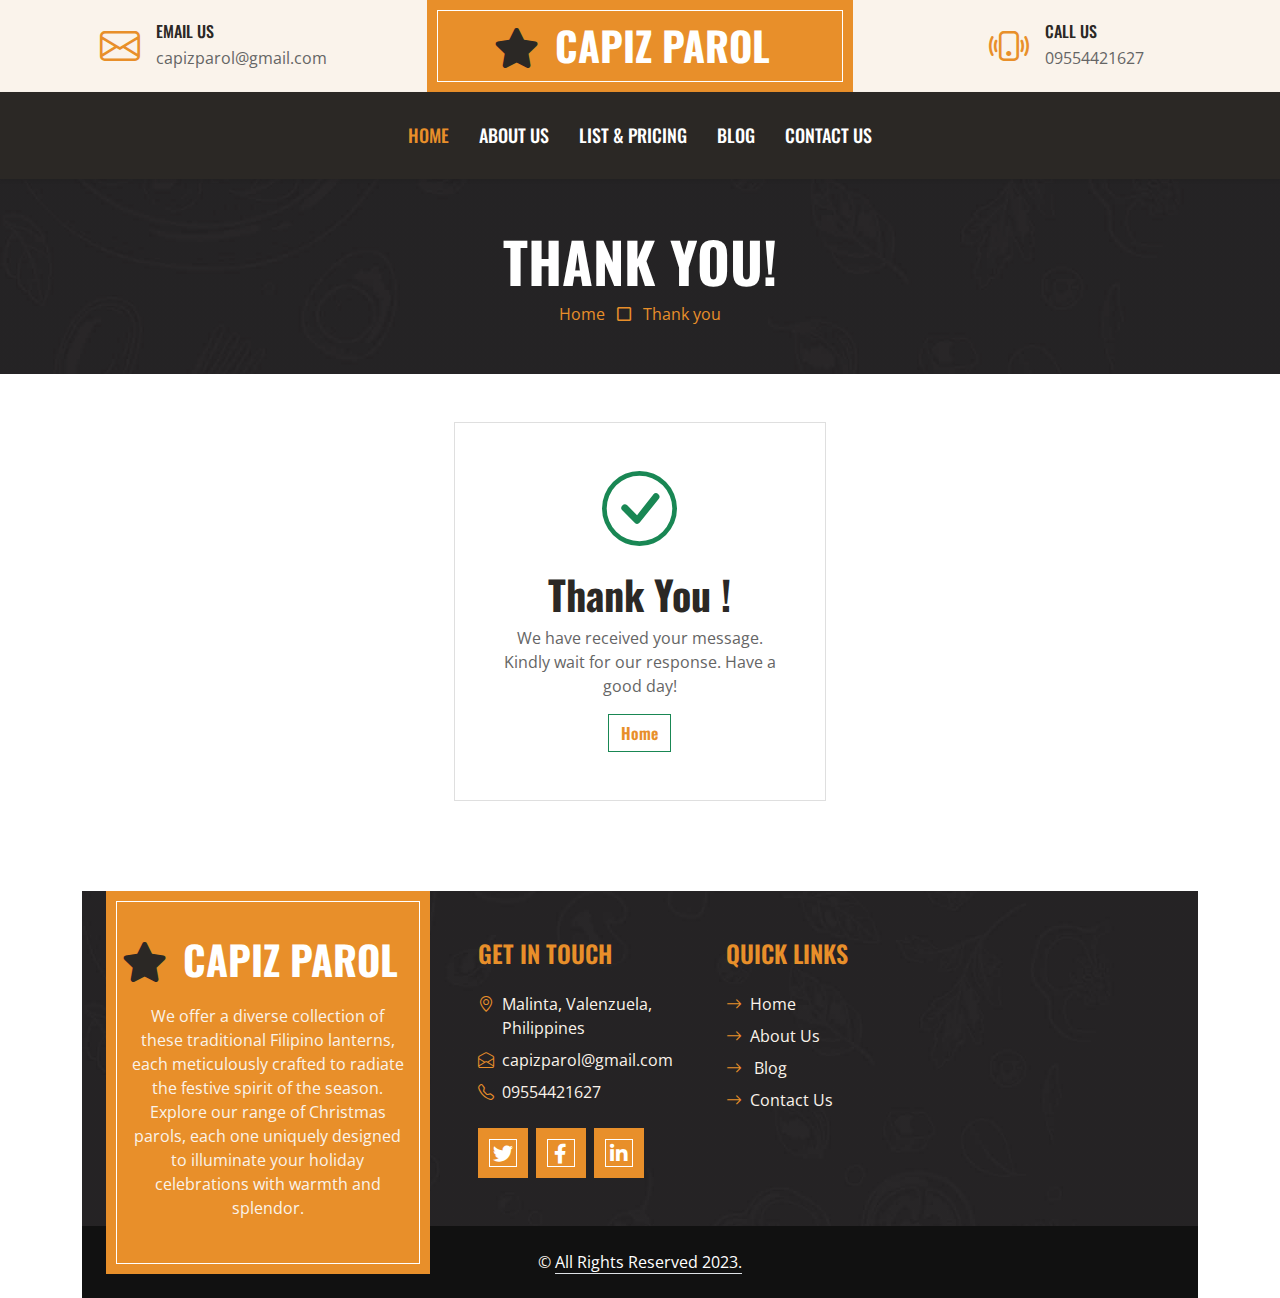
<file: thank-you-parol.html>
<!DOCTYPE html>
<html lang="en">

<head>
    <meta charset="utf-8">
    <title>Capiz Parol</title>
    <meta content="width=device-width, initial-scale=1.0" name="viewport">
    <meta content="Free HTML Templates" name="keywords">
    <meta content="Free HTML Templates" name="description">

    <!-- Favicon -->
    <link href="img/favicon.ico" rel="icon">

    <!-- Google Web Fonts -->
    <link rel="preconnect" href="https://fonts.googleapis.com">
    <link rel="preconnect" href="https://fonts.gstatic.com" crossorigin>
    <link href="https://fonts.googleapis.com/css2?family=Open+Sans:wght@400;600&family=Oswald:wght@500;600;700&family=Pacifico&display=swap" rel="stylesheet"> 

    <!-- Icon Font Stylesheet -->
    <link href="https://cdnjs.cloudflare.com/ajax/libs/font-awesome/5.10.0/css/all.min.css" rel="stylesheet">
    <link href="https://cdn.jsdelivr.net/npm/bootstrap-icons@1.4.1/font/bootstrap-icons.css" rel="stylesheet">

    <!-- Libraries Stylesheet -->
    <link href="lib/owlcarousel/assets/owl.carousel.min.css" rel="stylesheet">

    <!-- Customized Bootstrap Stylesheet -->
    <link href="css/bootstrap.min.css" rel="stylesheet">

    <!-- Template Stylesheet -->
    <link href="css/style.css" rel="stylesheet">
    <link rel="icon" href="img/logo.png">
</head>

<body>
    <!-- Topbar Start -->
    <div class="container-fluid px-0 d-none d-lg-block">
        <div class="row gx-0">
            <div class="col-lg-4 text-center bg-secondary py-3">
                <div class="d-inline-flex align-items-center justify-content-center">
                    <i class="bi bi-envelope fs-1 text-primary me-3"></i>
                    <div class="text-start">
                        <h6 class="text-uppercase mb-1">Email Us</h6>
                        <span>capizparol@gmail.com</span>
                    </div>
                </div>
            </div>
            <div class="col-lg-4 text-center bg-primary border-inner py-3">
                <div class="d-inline-flex align-items-center justify-content-center">
                    <a href="index.html" class="navbar-brand">
                        <h1 class="m-0 text-uppercase text-white"><i class="fa fa-star fs-1 text-dark me-3"></i>Capiz Parol</h1>
                    </a>
                </div>
            </div>
            <div class="col-lg-4 text-center bg-secondary py-3">
                <div class="d-inline-flex align-items-center justify-content-center">
                    <i class="bi bi-phone-vibrate fs-1 text-primary me-3"></i>
                    <div class="text-start">
                        <h6 class="text-uppercase mb-1">Call Us</h6>
                        <span>09554421627</span>
                    </div>
                </div>
            </div>
        </div>
    </div>
    <!-- Topbar End -->


   <!-- Navbar Start -->
   <nav class="navbar navbar-expand-lg bg-dark navbar-dark shadow-sm py-3 py-lg-0 px-3 px-lg-0">
    <a href="index.html" class="navbar-brand d-block d-lg-none">
        <h1 class="m-0 text-uppercase text-white"><i class="fa fa-birthday-cake fs-1 text-primary me-3"></i>Capiz Parol</h1>
    </a>
    <button class="navbar-toggler" type="button" data-bs-toggle="collapse" data-bs-target="#navbarCollapse">
        <span class="navbar-toggler-icon"></span>
    </button>
    <div class="collapse navbar-collapse" id="navbarCollapse">
        <div class="navbar-nav ms-auto mx-lg-auto py-0">
            <a href="index.html" class="nav-item nav-link active">Home</a>
            <a href="about.html" class="nav-item nav-link">About Us</a>
            <a href="menu.html" class="nav-item nav-link">List & Pricing</a>
            <a href="blog.html" class="nav-item nav-link">Blog</a>
            <a href="contact.html" class="nav-item nav-link">Contact Us</a>
        </div>
    </div>
</nav>
<!-- Navbar End -->


    <!-- Page Header Start -->
    <div class="container-fluid bg-dark bg-img p-5 mb-5">
        <div class="row">
            <div class="col-12 text-center">
                <h1 class="display-4 text-uppercase text-white">THANK YOU!</h1>
                <a href="">Home</a>
                <i class="far fa-square text-primary px-2"></i>
                <a href="">Thank you</a>
            </div>
        </div>
    </div>
    <!-- Page Header End -->


    <div class="container">
        
            <div class=" d-flex justify-content-center align-items-center">
                <div class="card col-md-4 bg-white shadow-md p-5">
                    <div class="mb-4 text-center">
                        <svg xmlns="http://www.w3.org/2000/svg" class="text-success" width="75" height="75"
                            fill="currentColor" class="bi bi-check-circle" viewBox="0 0 16 16">
                            <path d="M8 15A7 7 0 1 1 8 1a7 7 0 0 1 0 14zm0 1A8 8 0 1 0 8 0a8 8 0 0 0 0 16z" />
                            <path
                                d="M10.97 4.97a.235.235 0 0 0-.02.022L7.477 9.417 5.384 7.323a.75.75 0 0 0-1.06 1.06L6.97 11.03a.75.75 0 0 0 1.079-.02l3.992-4.99a.75.75 0 0 0-1.071-1.05z" />
                        </svg>
                    </div>
                    <div class="text-center">
                        <h1>Thank You !</h1>
                        <p>We have received your message. Kindly wait for our response. Have a good day!</p>
                        <button class="btn btn-outline-success"><a href="index.html"> Home</a></button>
                    </div>
                </div>
        
    </div>

 <!-- Footer Start -->
 <div class="container-fluid bg-img text-secondary" style="margin-top: 90px">
    <div class="container">
        <div class="row gx-5">
            <div class="col-lg-4 col-md-6 mb-lg-n5">
                <div class="d-flex flex-column align-items-center justify-content-center text-center h-100 bg-primary border-inner p-4">
                    <a href="index.html" class="navbar-brand">
                        <h1 class="m-0 text-uppercase text-white"><i class="fa fa-star fs-1 text-dark me-3"></i>Capiz Parol</h1>
                    </a>
                    <p class="mt-3">We offer a diverse collection of these traditional Filipino lanterns, each meticulously crafted to radiate the festive spirit of the season. 
                        Explore our range of Christmas parols, each one uniquely designed to illuminate your holiday celebrations with warmth and splendor.</p>
                </div>
            </div>
            <div class="col-lg-8 col-md-6">
                <div class="row gx-5">
                    <div class="col-lg-4 col-md-12 pt-5 mb-5">
                        <h4 class="text-primary text-uppercase mb-4">Get In Touch</h4>
                        <div class="d-flex mb-2">
                            <i class="bi bi-geo-alt text-primary me-2"></i>
                            <p class="mb-0">Malinta, Valenzuela, Philippines</p>
                        </div>
                        <div class="d-flex mb-2">
                            <i class="bi bi-envelope-open text-primary me-2"></i>
                            <p class="mb-0">capizparol@gmail.com</p>
                        </div>
                        <div class="d-flex mb-2">
                            <i class="bi bi-telephone text-primary me-2"></i>
                            <p class="mb-0">09554421627</p>
                        </div>
                        <div class="d-flex mt-4">
                            <a class="btn btn-lg btn-primary btn-lg-square border-inner rounded-0 me-2" href="#"><i class="fab fa-twitter fw-normal"></i></a>
                            <a class="btn btn-lg btn-primary btn-lg-square border-inner rounded-0 me-2" href="#"><i class="fab fa-facebook-f fw-normal"></i></a>
                            <a class="btn btn-lg btn-primary btn-lg-square border-inner rounded-0 me-2" href="#"><i class="fab fa-linkedin-in fw-normal"></i></a>
                        </div>
                    </div>
                    <div class="col-lg-4 col-md-12 pt-0 pt-lg-5 mb-5">
                        <h4 class="text-primary text-uppercase mb-4">Quick Links</h4>
                        <div class="d-flex flex-column justify-content-start">
                            <a class="text-secondary mb-2" href="index.html"><i class="bi bi-arrow-right text-primary me-2"></i>Home</a>
                            <a class="text-secondary mb-2" href="about.html"><i class="bi bi-arrow-right text-primary me-2"></i>About Us</a>
                            <a class="text-secondary mb-2" href="blog.html"><i class="bi bi-arrow-right text-primary me-2"></i> Blog</a>
                            <a class="text-secondary" href="contact.html"><i class="bi bi-arrow-right text-primary me-2"></i>Contact Us</a>
                        </div>
                    </div>
                    
                </div>
            </div>
        </div>
    </div>
</div>
<div class="container-fluid text-secondary py-4" style="background: #111111;">
    <div class="container text-center">
        <p class="mb-0">&copy; <a class="text-white border-bottom" href="#"> All Rights Reserved 2023. 
        
    </div>
</div>
<!-- Footer End -->



    <!-- Back to Top -->
    <a href="#" class="btn btn-primary border-inner py-3 fs-4 back-to-top"><i class="bi bi-arrow-up"></i></a>


    <!-- JavaScript Libraries -->
    <script src="https://code.jquery.com/jquery-3.4.1.min.js"></script>
    <script src="https://cdn.jsdelivr.net/npm/bootstrap@5.0.0/dist/js/bootstrap.bundle.min.js"></script>
    <script src="lib/easing/easing.min.js"></script>
    <script src="lib/waypoints/waypoints.min.js"></script>
    <script src="lib/counterup/counterup.min.js"></script>
    <script src="lib/owlcarousel/owl.carousel.min.js"></script>

    <!-- Template Javascript -->
    <script src="js/main.js"></script>
</body>

</html>
</file>
<file: css/style.css>
/********** Template CSS **********/
:root {
    --primary: #E88F2A;
    --secondary: #FAF3EB;
    --light: #FFFFFF;
    --dark: #2B2825;
}

.font-secondary {
    font-family: 'Pacifico', cursive;
}

h1,
h2,
.font-weight-bold {
    font-weight: 700 !important;
}

h3,
h4,
.font-weight-semi-bold {
    font-weight: 600 !important;
}

h5,
h6,
.font-weight-medium {
    font-weight: 500 !important;
}

.btn {
    font-family: 'Oswald', sans-serif;
    font-weight: 600;
    transition: .5s;
}

.btn-primary {
    color: #FFFFFF;
}

.border-inner {
    position: relative;
}

.border-inner * {
    position: relative;
    z-index: 1;
}

.border-inner::before {
    position: absolute;
    content: "";
    top: 10px;
    right: 10px;
    bottom: 10px;
    left: 10px;
    background: none;
    border: 1px solid var(--light);
    z-index: 0;
}

.btn-square {
    width: 40px;
    height: 40px;
}

.btn-sm-square {
    width: 30px;
    height: 30px;
}

.btn-lg-square {
    width: 50px;
    height: 50px;
}

.btn-square,
.btn-sm-square,
.btn-lg-square {
    padding-left: 0;
    padding-right: 0;
    text-align: center;
}

.back-to-top {
    position: fixed;
    display: none;
    right: 30px;
    bottom: 0;
    border-radius: 0;
    z-index: 99;
}

.navbar-dark .navbar-nav .nav-link {
    font-family: 'Oswald', sans-serif;
    padding: 30px 15px;
    font-size: 18px;
    font-weight: 500;
    text-transform: uppercase;
    color: var(--light);
    outline: none;
    transition: .5s;
}

.sticky-top.navbar-dark .navbar-nav .nav-link {
    padding: 20px 15px;
}

.navbar-dark .navbar-nav .nav-link:hover,
.navbar-dark .navbar-nav .nav-link.active {
    color: var(--primary);
}

@media (max-width: 991.98px) {
    .navbar-dark .navbar-nav .nav-link  {
        padding: 10px 0;
    }
}

.hero-header {
    background: url(../img/hero-main.png) top right no-repeat;
    background-size: cover;
}

.btn-play {
    position: relative;
    display: block;
    box-sizing: content-box;
    width: 16px;
    height: 26px;
    border-radius: 100%;
    border: none;
    outline: none !important;
    padding: 18px 20px 20px 28px;
    background: #FFFFFF;
}

.btn-play:before {
    content: "";
    position: absolute;
    z-index: 0;
    left: 50%;
    top: 50%;
    transform: translateX(-50%) translateY(-50%);
    display: block;
    width: 60px;
    height: 60px;
    background: #FFFFFF;
    border-radius: 100%;
    animation: pulse-border 1500ms ease-out infinite;
}

.btn-play:after {
    content: "";
    position: absolute;
    z-index: 1;
    left: 50%;
    top: 50%;
    transform: translateX(-50%) translateY(-50%);
    display: block;
    width: 60px;
    height: 60px;
    background: #FFFFFF;
    border-radius: 100%;
    transition: all 200ms;
}

.btn-play span {
    display: block;
    position: relative;
    z-index: 3;
    width: 0;
    height: 0;
    left: -1px;
    border-left: 16px solid var(--primary);
    border-top: 11px solid transparent;
    border-bottom: 11px solid transparent;
}

@keyframes pulse-border {
    0% {
        transform: translateX(-50%) translateY(-50%) translateZ(0) scale(1);
        opacity: 1;
    }

    100% {
        transform: translateX(-50%) translateY(-50%) translateZ(0) scale(2);
        opacity: 0;
    }
}

#videoModal .modal-dialog {
    position: relative;
    max-width: 800px;
    margin: 60px auto 0 auto;
}

#videoModal .modal-body {
    position: relative;
    padding: 0px;
}

#videoModal .close {
    position: absolute;
    width: 30px;
    height: 30px;
    right: 0px;
    top: -30px;
    z-index: 999;
    font-size: 30px;
    font-weight: normal;
    color: #FFFFFF;
    background: #000000;
    opacity: 1;
}

.section-title::before {
    position: absolute;
    content: "";
    width: 60px;
    height: 10px;
    left: 50%;
    bottom: 0;
    margin-left: -30px;
    background: var(--primary);
}

.section-title::after {
    position: absolute;
    content: "";
    width: 180px;
    height: 2px;
    left: 50%;
    bottom: 4px;
    margin-left: -90px;
    background: var(--primary);
}

.service::after,
.contact::after {
    position: absolute;
    content: "";
    width: 100%;
    height: calc(100% - 45px);
    top: 135px;
    left: 0;
    background: linear-gradient(rgba(43, 40, 37, .9), rgba(43, 40, 37, .9)), url(../img/service.jpg) center center no-repeat;
    background-size: cover;
    z-index: -1;
}

.contact::after {
    background: linear-gradient(rgba(43, 40, 37, .5), rgba(43, 40, 37, .5)), url(../img/bg.jpg) center center no-repeat;
    background-size: cover;
}

.bg-offer {
    background: linear-gradient(rgba(43, 40, 37, .9), rgba(43, 40, 37, .9)), url(../img/offer.jpg) center center no-repeat;
    background-size: cover;
}

.team-item img {
    transition: .5s;
}

.team-item:hover img {
    transform: scale(1.1);
    filter: blur(5px)
}

.team-item .team-overlay {
    transition: .5s;
    opacity: 0;
}

.team-item:hover .team-overlay {
    opacity: 1;
}

.testimonial-carousel .owl-dots {
    height: 45px;
    margin-top: 30px;
    display: flex;
    align-items: flex-end;
    justify-content: center;
}

.testimonial-carousel .owl-dot {
    position: relative;
    display: inline-block;
    margin: 0 2px;
    width: 10px;
    height: 25px;
    background: #DDDDDD;
    transition: .5s;
}

.testimonial-carousel .owl-dot.active {
    height: 45px;
    background: var(--primary);
}

.testimonial-carousel .owl-item .testimonial-item {
    opacity: .1;
    transition: .5s;
}

.testimonial-carousel .owl-item.center .testimonial-item {
    opacity: 1;
}

.bg-img {
    background: linear-gradient(rgba(43, 40, 37, .5), rgba(43, 40, 37, .5)), url(../img/bg.jpg) center center no-repeat;
    background-size: cover;
}
</file>
